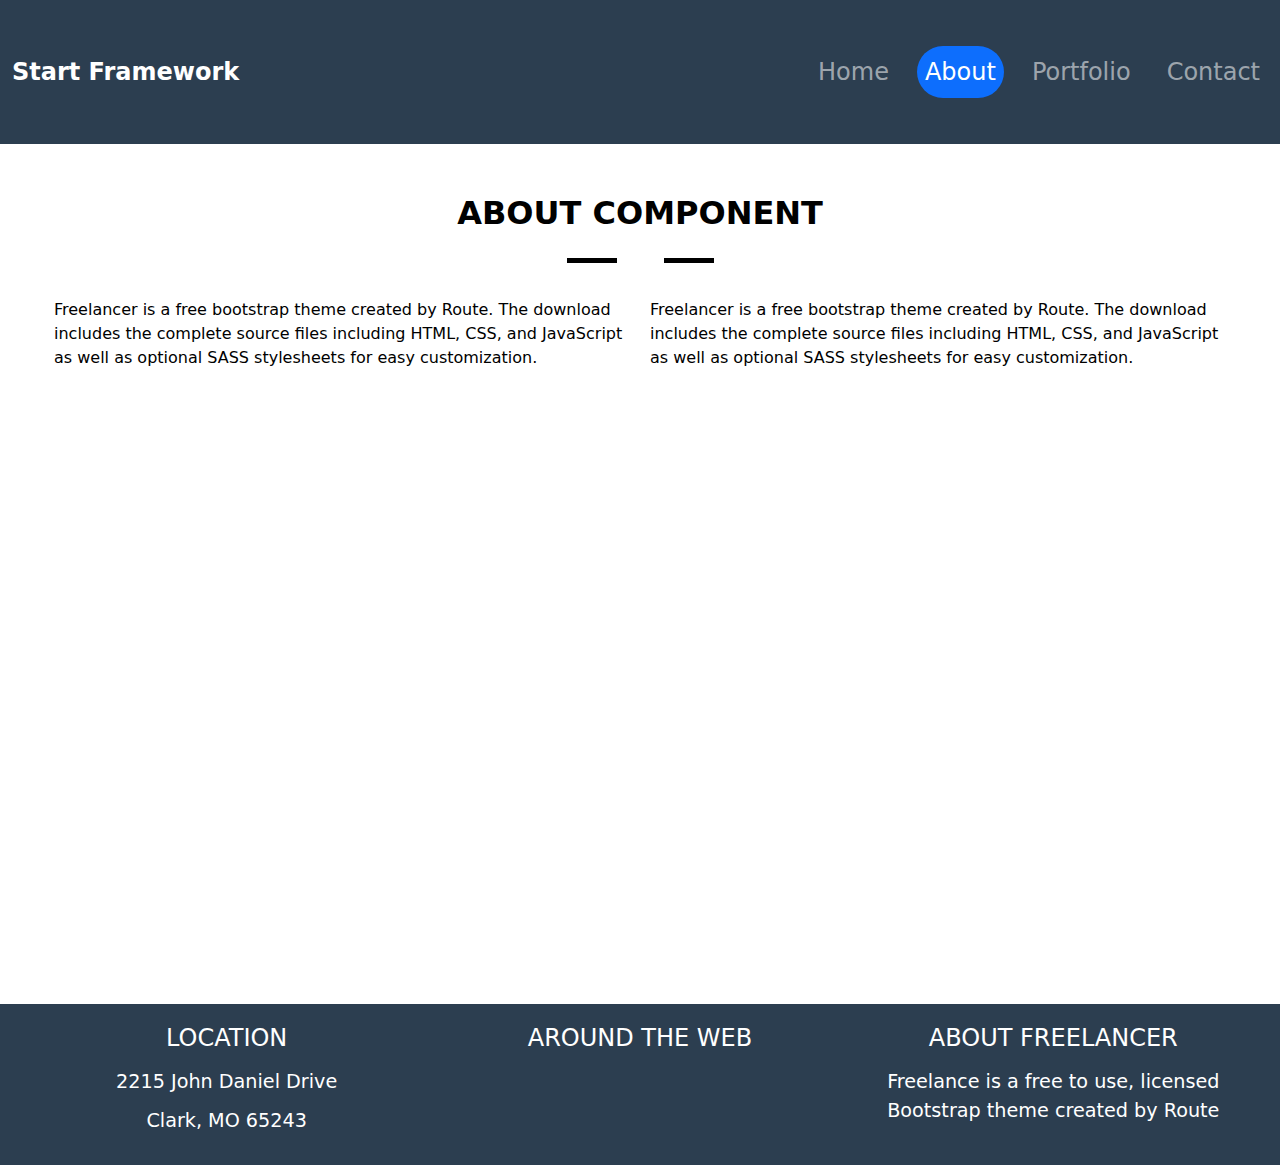
<file: about/index.html>
<!DOCTYPE html><html lang="en" data-critters-container><head>
  <meta charset="utf-8">
  <title>about</title>
  <base href="/">
  <meta name="viewport" content="width=device-width, initial-scale=1">
  <link rel="icon" type="image/x-icon" href="favicon.ico">
<style>@charset "UTF-8";:root{--bs-blue:#0d6efd;--bs-indigo:#6610f2;--bs-purple:#6f42c1;--bs-pink:#d63384;--bs-red:#dc3545;--bs-orange:#fd7e14;--bs-yellow:#ffc107;--bs-green:#198754;--bs-teal:#20c997;--bs-cyan:#0dcaf0;--bs-black:#000;--bs-white:#fff;--bs-gray:#6c757d;--bs-gray-dark:#343a40;--bs-gray-100:#f8f9fa;--bs-gray-200:#e9ecef;--bs-gray-300:#dee2e6;--bs-gray-400:#ced4da;--bs-gray-500:#adb5bd;--bs-gray-600:#6c757d;--bs-gray-700:#495057;--bs-gray-800:#343a40;--bs-gray-900:#212529;--bs-primary:#0d6efd;--bs-secondary:#6c757d;--bs-success:#198754;--bs-info:#0dcaf0;--bs-warning:#ffc107;--bs-danger:#dc3545;--bs-light:#f8f9fa;--bs-dark:#212529;--bs-primary-rgb:13,110,253;--bs-secondary-rgb:108,117,125;--bs-success-rgb:25,135,84;--bs-info-rgb:13,202,240;--bs-warning-rgb:255,193,7;--bs-danger-rgb:220,53,69;--bs-light-rgb:248,249,250;--bs-dark-rgb:33,37,41;--bs-primary-text-emphasis:#052c65;--bs-secondary-text-emphasis:#2b2f32;--bs-success-text-emphasis:#0a3622;--bs-info-text-emphasis:#055160;--bs-warning-text-emphasis:#664d03;--bs-danger-text-emphasis:#58151c;--bs-light-text-emphasis:#495057;--bs-dark-text-emphasis:#495057;--bs-primary-bg-subtle:#cfe2ff;--bs-secondary-bg-subtle:#e2e3e5;--bs-success-bg-subtle:#d1e7dd;--bs-info-bg-subtle:#cff4fc;--bs-warning-bg-subtle:#fff3cd;--bs-danger-bg-subtle:#f8d7da;--bs-light-bg-subtle:#fcfcfd;--bs-dark-bg-subtle:#ced4da;--bs-primary-border-subtle:#9ec5fe;--bs-secondary-border-subtle:#c4c8cb;--bs-success-border-subtle:#a3cfbb;--bs-info-border-subtle:#9eeaf9;--bs-warning-border-subtle:#ffe69c;--bs-danger-border-subtle:#f1aeb5;--bs-light-border-subtle:#e9ecef;--bs-dark-border-subtle:#adb5bd;--bs-white-rgb:255,255,255;--bs-black-rgb:0,0,0;--bs-font-sans-serif:system-ui,-apple-system,"Segoe UI",Roboto,"Helvetica Neue","Noto Sans","Liberation Sans",Arial,sans-serif,"Apple Color Emoji","Segoe UI Emoji","Segoe UI Symbol","Noto Color Emoji";--bs-font-monospace:SFMono-Regular,Menlo,Monaco,Consolas,"Liberation Mono","Courier New",monospace;--bs-gradient:linear-gradient(180deg, rgba(255, 255, 255, .15), rgba(255, 255, 255, 0));--bs-body-font-family:var(--bs-font-sans-serif);--bs-body-font-size:1rem;--bs-body-font-weight:400;--bs-body-line-height:1.5;--bs-body-color:#212529;--bs-body-color-rgb:33,37,41;--bs-body-bg:#fff;--bs-body-bg-rgb:255,255,255;--bs-emphasis-color:#000;--bs-emphasis-color-rgb:0,0,0;--bs-secondary-color:rgba(33, 37, 41, .75);--bs-secondary-color-rgb:33,37,41;--bs-secondary-bg:#e9ecef;--bs-secondary-bg-rgb:233,236,239;--bs-tertiary-color:rgba(33, 37, 41, .5);--bs-tertiary-color-rgb:33,37,41;--bs-tertiary-bg:#f8f9fa;--bs-tertiary-bg-rgb:248,249,250;--bs-heading-color:inherit;--bs-link-color:#0d6efd;--bs-link-color-rgb:13,110,253;--bs-link-decoration:underline;--bs-link-hover-color:#0a58ca;--bs-link-hover-color-rgb:10,88,202;--bs-code-color:#d63384;--bs-highlight-color:#212529;--bs-highlight-bg:#fff3cd;--bs-border-width:1px;--bs-border-style:solid;--bs-border-color:#dee2e6;--bs-border-color-translucent:rgba(0, 0, 0, .175);--bs-border-radius:.375rem;--bs-border-radius-sm:.25rem;--bs-border-radius-lg:.5rem;--bs-border-radius-xl:1rem;--bs-border-radius-xxl:2rem;--bs-border-radius-2xl:var(--bs-border-radius-xxl);--bs-border-radius-pill:50rem;--bs-box-shadow:0 .5rem 1rem rgba(0, 0, 0, .15);--bs-box-shadow-sm:0 .125rem .25rem rgba(0, 0, 0, .075);--bs-box-shadow-lg:0 1rem 3rem rgba(0, 0, 0, .175);--bs-box-shadow-inset:inset 0 1px 2px rgba(0, 0, 0, .075);--bs-focus-ring-width:.25rem;--bs-focus-ring-opacity:.25;--bs-focus-ring-color:rgba(13, 110, 253, .25);--bs-form-valid-color:#198754;--bs-form-valid-border-color:#198754;--bs-form-invalid-color:#dc3545;--bs-form-invalid-border-color:#dc3545}*,:after,:before{box-sizing:border-box}@media (prefers-reduced-motion:no-preference){:root{scroll-behavior:smooth}}body{margin:0;font-family:var(--bs-body-font-family);font-size:var(--bs-body-font-size);font-weight:var(--bs-body-font-weight);line-height:var(--bs-body-line-height);color:var(--bs-body-color);text-align:var(--bs-body-text-align);background-color:var(--bs-body-bg);-webkit-text-size-adjust:100%;-webkit-tap-highlight-color:transparent}h2,h3{margin-top:0;margin-bottom:.5rem;font-weight:500;line-height:1.2;color:var(--bs-heading-color)}h2{font-size:calc(1.325rem + .9vw)}@media (min-width:1200px){h2{font-size:2rem}}h3{font-size:calc(1.3rem + .6vw)}@media (min-width:1200px){h3{font-size:1.75rem}}p{margin-top:0;margin-bottom:1rem}ul{padding-left:2rem}ul{margin-top:0;margin-bottom:1rem}a{color:rgba(var(--bs-link-color-rgb),var(--bs-link-opacity,1));text-decoration:underline}a:hover{--bs-link-color-rgb:var(--bs-link-hover-color-rgb)}button{border-radius:0}button:focus:not(:focus-visible){outline:0}button{margin:0;font-family:inherit;font-size:inherit;line-height:inherit}button{text-transform:none}[type=button],button{-webkit-appearance:button}[type=button]:not(:disabled),button:not(:disabled){cursor:pointer}.container-fluid{--bs-gutter-x:1.5rem;--bs-gutter-y:0;width:100%;padding-right:calc(var(--bs-gutter-x) * .5);padding-left:calc(var(--bs-gutter-x) * .5);margin-right:auto;margin-left:auto}:root{--bs-breakpoint-xs:0;--bs-breakpoint-sm:576px;--bs-breakpoint-md:768px;--bs-breakpoint-lg:992px;--bs-breakpoint-xl:1200px;--bs-breakpoint-xxl:1400px}.collapse:not(.show){display:none}.nav-link{display:block;padding:var(--bs-nav-link-padding-y) var(--bs-nav-link-padding-x);font-size:var(--bs-nav-link-font-size);font-weight:var(--bs-nav-link-font-weight);color:var(--bs-nav-link-color);text-decoration:none;background:0 0;border:0;transition:color .15s ease-in-out,background-color .15s ease-in-out,border-color .15s ease-in-out}@media (prefers-reduced-motion:reduce){.nav-link{transition:none}}.nav-link:focus,.nav-link:hover{color:var(--bs-nav-link-hover-color)}.nav-link:focus-visible{outline:0;box-shadow:0 0 0 .25rem #0d6efd40}.nav-link:disabled{color:var(--bs-nav-link-disabled-color);pointer-events:none;cursor:default}.navbar{--bs-navbar-padding-x:0;--bs-navbar-padding-y:.5rem;--bs-navbar-color:rgba(var(--bs-emphasis-color-rgb), .65);--bs-navbar-hover-color:rgba(var(--bs-emphasis-color-rgb), .8);--bs-navbar-disabled-color:rgba(var(--bs-emphasis-color-rgb), .3);--bs-navbar-active-color:rgba(var(--bs-emphasis-color-rgb), 1);--bs-navbar-brand-padding-y:.3125rem;--bs-navbar-brand-margin-end:1rem;--bs-navbar-brand-font-size:1.25rem;--bs-navbar-brand-color:rgba(var(--bs-emphasis-color-rgb), 1);--bs-navbar-brand-hover-color:rgba(var(--bs-emphasis-color-rgb), 1);--bs-navbar-nav-link-padding-x:.5rem;--bs-navbar-toggler-padding-y:.25rem;--bs-navbar-toggler-padding-x:.75rem;--bs-navbar-toggler-font-size:1.25rem;--bs-navbar-toggler-icon-bg:url("data:image/svg+xml,%3csvg xmlns='http://www.w3.org/2000/svg' viewBox='0 0 30 30'%3e%3cpath stroke='rgba%2833, 37, 41, 0.75%29' stroke-linecap='round' stroke-miterlimit='10' stroke-width='2' d='M4 7h22M4 15h22M4 23h22'/%3e%3c/svg%3e");--bs-navbar-toggler-border-color:rgba(var(--bs-emphasis-color-rgb), .15);--bs-navbar-toggler-border-radius:var(--bs-border-radius);--bs-navbar-toggler-focus-width:.25rem;--bs-navbar-toggler-transition:box-shadow .15s ease-in-out;position:relative;display:flex;flex-wrap:wrap;align-items:center;justify-content:space-between;padding:var(--bs-navbar-padding-y) var(--bs-navbar-padding-x)}.navbar>.container-fluid{display:flex;flex-wrap:inherit;align-items:center;justify-content:space-between}.navbar-brand{padding-top:var(--bs-navbar-brand-padding-y);padding-bottom:var(--bs-navbar-brand-padding-y);margin-right:var(--bs-navbar-brand-margin-end);font-size:var(--bs-navbar-brand-font-size);color:var(--bs-navbar-brand-color);text-decoration:none;white-space:nowrap}.navbar-brand:focus,.navbar-brand:hover{color:var(--bs-navbar-brand-hover-color)}.navbar-nav{--bs-nav-link-padding-x:0;--bs-nav-link-padding-y:.5rem;--bs-nav-link-font-weight: ;--bs-nav-link-color:var(--bs-navbar-color);--bs-nav-link-hover-color:var(--bs-navbar-hover-color);--bs-nav-link-disabled-color:var(--bs-navbar-disabled-color);display:flex;flex-direction:column;padding-left:0;margin-bottom:0;list-style:none}.navbar-nav .nav-link.active{color:var(--bs-navbar-active-color)}.navbar-collapse{flex-basis:100%;flex-grow:1;align-items:center}.navbar-toggler{padding:var(--bs-navbar-toggler-padding-y) var(--bs-navbar-toggler-padding-x);font-size:var(--bs-navbar-toggler-font-size);line-height:1;color:var(--bs-navbar-color);background-color:transparent;border:var(--bs-border-width) solid var(--bs-navbar-toggler-border-color);border-radius:var(--bs-navbar-toggler-border-radius);transition:var(--bs-navbar-toggler-transition)}@media (prefers-reduced-motion:reduce){.navbar-toggler{transition:none}}.navbar-toggler:hover{text-decoration:none}.navbar-toggler:focus{text-decoration:none;outline:0;box-shadow:0 0 0 var(--bs-navbar-toggler-focus-width)}.navbar-toggler-icon{display:inline-block;width:1.5em;height:1.5em;vertical-align:middle;background-image:var(--bs-navbar-toggler-icon-bg);background-repeat:no-repeat;background-position:center;background-size:100%}@media (min-width:992px){.navbar-expand-lg{flex-wrap:nowrap;justify-content:flex-start}.navbar-expand-lg .navbar-nav{flex-direction:row}.navbar-expand-lg .navbar-nav .nav-link{padding-right:var(--bs-navbar-nav-link-padding-x);padding-left:var(--bs-navbar-nav-link-padding-x)}.navbar-expand-lg .navbar-collapse{display:flex!important;flex-basis:auto}.navbar-expand-lg .navbar-toggler{display:none}}.navbar-dark{--bs-navbar-color:rgba(255, 255, 255, .55);--bs-navbar-hover-color:rgba(255, 255, 255, .75);--bs-navbar-disabled-color:rgba(255, 255, 255, .25);--bs-navbar-active-color:#fff;--bs-navbar-brand-color:#fff;--bs-navbar-brand-hover-color:#fff;--bs-navbar-toggler-border-color:rgba(255, 255, 255, .1);--bs-navbar-toggler-icon-bg:url("data:image/svg+xml,%3csvg xmlns='http://www.w3.org/2000/svg' viewBox='0 0 30 30'%3e%3cpath stroke='rgba%28255, 255, 255, 0.55%29' stroke-linecap='round' stroke-miterlimit='10' stroke-width='2' d='M4 7h22M4 15h22M4 23h22'/%3e%3c/svg%3e")}.sticky-top{position:-webkit-sticky;position:sticky;top:0;z-index:1020}.ms-auto{margin-left:auto!important}.text-center{text-align:center!important}.text-uppercase{text-transform:uppercase!important}.bg-primary{--bs-bg-opacity:1;background-color:rgba(var(--bs-primary-rgb),var(--bs-bg-opacity))!important}.rounded-pill{border-radius:var(--bs-border-radius-pill)!important}.fa-brands,.fa-solid{-moz-osx-font-smoothing:grayscale;-webkit-font-smoothing:antialiased;display:var(--fa-display,inline-block);font-style:normal;font-variant:normal;line-height:1;text-rendering:auto}.fa-solid{font-family:"Font Awesome 6 Free"}.fa-brands{font-family:"Font Awesome 6 Brands"}.fa-globe:before{content:"\f0ac"}.fa-star:before{content:"\f005"}:root{--fa-style-family-brands:"Font Awesome 6 Brands";--fa-font-brands:normal 400 1em/1 "Font Awesome 6 Brands"}@font-face{font-family:"Font Awesome 6 Brands";font-style:normal;font-weight:400;font-display:block;src:url("./media/fa-brands-400-MDS4TU4L.woff2") format("woff2"),url("./media/fa-brands-400-CNBICIQT.ttf") format("truetype")}.fa-brands{font-weight:400}.fa-linkedin-in:before{content:"\f0e1"}.fa-facebook:before{content:"\f09a"}.fa-twitter:before{content:"\f099"}:root{--fa-font-regular:normal 400 1em/1 "Font Awesome 6 Free"}@font-face{font-family:"Font Awesome 6 Free";font-style:normal;font-weight:400;font-display:block;src:url("./media/fa-regular-400-N56QV3DR.woff2") format("woff2"),url("./media/fa-regular-400-2FI4ICQD.ttf") format("truetype")}:root{--fa-style-family-classic:"Font Awesome 6 Free";--fa-font-solid:normal 900 1em/1 "Font Awesome 6 Free"}@font-face{font-family:"Font Awesome 6 Free";font-style:normal;font-weight:900;font-display:block;src:url("./media/fa-solid-900-Z3HFQTXF.woff2") format("woff2"),url("./media/fa-solid-900-XVWCCN5V.ttf") format("truetype")}.fa-solid{font-weight:900}.star{font-size:1.5rem;margin:0 10px}
</style><link rel="stylesheet" href="styles-GJGC3FCN.css" media="print" onload="this.media='all'"><noscript><link rel="stylesheet" href="styles-GJGC3FCN.css"></noscript><style ng-app-id="ng">nav[_ngcontent-ng-c1266113787]{background-color:#2c3e50;height:16vh}nav[_ngcontent-ng-c1266113787]{font-size:2rem}.navbar-brand[_ngcontent-ng-c1266113787], .nav-link[_ngcontent-ng-c1266113787]{font-size:1.5rem;align-items:center}.nav-link[_ngcontent-ng-c1266113787]{margin-left:20px}.navbar-brand[_ngcontent-ng-c1266113787]{font-weight:700}</style><style ng-app-id="ng">.about[_ngcontent-ng-c219159635]{margin-top:50px;height:90vh}h2.text-uppercase[_ngcontent-ng-c219159635]{font-weight:700;color:#000}.decorative-lines-about[_ngcontent-ng-c219159635]{display:flex;align-items:center;justify-content:center;margin-top:10px}.lineabout[_ngcontent-ng-c219159635]{width:50px;height:5px;background-color:#000}.star[_ngcontent-ng-c219159635]{font-size:1.5rem;margin:0 10px;color:#000}.paragraphs-container[_ngcontent-ng-c219159635]{display:flex;justify-content:center;align-items:flex-start;gap:20px;margin-top:20px}.paragraphs-container[_ngcontent-ng-c219159635]   p[_ngcontent-ng-c219159635]{flex:1;max-width:45%;text-align:left;color:#000}</style><style ng-app-id="ng">.footer-container[_ngcontent-ng-c3329482961]{display:flex;justify-content:space-around;align-items:flex-start;background-color:#2c3e50;padding:20px;color:#fff;text-align:center}.footer-section[_ngcontent-ng-c3329482961]{flex:1;margin:0 10px}.footer-section[_ngcontent-ng-c3329482961]   h3[_ngcontent-ng-c3329482961]{font-size:1.5rem;margin-bottom:15px}.footer-section[_ngcontent-ng-c3329482961]   p[_ngcontent-ng-c3329482961]{font-size:1.2rem;margin-bottom:10px}.icons[_ngcontent-ng-c3329482961]{display:flex;justify-content:center;gap:10}.icons[_ngcontent-ng-c3329482961]   div[_ngcontent-ng-c3329482961]{margin:0 10px}.footer-section[_ngcontent-ng-c3329482961]   i[_ngcontent-ng-c3329482961]{font-size:2rem;margin-top:10px}</style></head>
<body><!--nghm-->
  <app-root _nghost-ng-c2283532919 ng-version="17.3.12" ngh="1" ng-server-context="ssg"><app-navbar _ngcontent-ng-c2283532919 _nghost-ng-c1266113787 ngh="0"><nav _ngcontent-ng-c1266113787 class="navbar navbar-expand-lg navbar-dark sticky-top"><div _ngcontent-ng-c1266113787 class="container-fluid"><a _ngcontent-ng-c1266113787 routerlink="home" class="navbar-brand" href="/home">Start Framework</a><button _ngcontent-ng-c1266113787 type="button" data-bs-toggle="collapse" data-bs-target="#navbarNav" aria-controls="navbarNav" aria-expanded="false" aria-label="Toggle navigation" class="navbar-toggler"><span _ngcontent-ng-c1266113787 class="navbar-toggler-icon"></span></button><div _ngcontent-ng-c1266113787 id="navbarNav" class="collapse navbar-collapse"><ul _ngcontent-ng-c1266113787 class="navbar-nav ms-auto"><li _ngcontent-ng-c1266113787 class="nav-item"><a _ngcontent-ng-c1266113787 routerlink="/home" routerlinkactive="active bg-primary rounded-pill" class="nav-link" href="/home">Home</a></li><li _ngcontent-ng-c1266113787 class="nav-item"><a _ngcontent-ng-c1266113787 routerlink="/about" routerlinkactive="active bg-primary rounded-pill" class="nav-link active bg-primary rounded-pill" href="/about">About</a></li><li _ngcontent-ng-c1266113787 class="nav-item"><a _ngcontent-ng-c1266113787 routerlink="/portfolio" routerlinkactive="active bg-primary rounded-pill" class="nav-link" href="/portfolio">Portfolio</a></li><li _ngcontent-ng-c1266113787 class="nav-item"><a _ngcontent-ng-c1266113787 routerlink="/contact" routerlinkactive="active bg-primary rounded-pill" class="nav-link" href="/contact">Contact</a></li></ul></div></div></nav></app-navbar><router-outlet _ngcontent-ng-c2283532919></router-outlet><app-about _nghost-ng-c219159635 ngh="0"><div _ngcontent-ng-c219159635 class="about text-center"><h2 _ngcontent-ng-c219159635 class="text-uppercase">About Component</h2><div _ngcontent-ng-c219159635 class="decorative-lines-about"><div _ngcontent-ng-c219159635 class="lineabout"></div><div _ngcontent-ng-c219159635 class="star"><i _ngcontent-ng-c219159635 class="fa-solid fa-star"></i></div><div _ngcontent-ng-c219159635 class="lineabout"></div></div><div _ngcontent-ng-c219159635 class="paragraphs-container"><p _ngcontent-ng-c219159635> Freelancer is a free bootstrap theme created by Route. The download includes the complete source files including HTML, CSS, and JavaScript as well as optional SASS stylesheets for easy customization. </p><p _ngcontent-ng-c219159635> Freelancer is a free bootstrap theme created by Route. The download includes the complete source files including HTML, CSS, and JavaScript as well as optional SASS stylesheets for easy customization. </p></div></div><app-footer _ngcontent-ng-c219159635 _nghost-ng-c3329482961 ngh="0"><div _ngcontent-ng-c3329482961 class="footer-container"><div _ngcontent-ng-c3329482961 class="footer-section"><h3 _ngcontent-ng-c3329482961>LOCATION</h3><p _ngcontent-ng-c3329482961>2215 John Daniel Drive</p><p _ngcontent-ng-c3329482961>Clark, MO 65243</p></div><div _ngcontent-ng-c3329482961 class="footer-section"><h3 _ngcontent-ng-c3329482961>AROUND THE WEB</h3><div _ngcontent-ng-c3329482961 class="icons"><div _ngcontent-ng-c3329482961><i _ngcontent-ng-c3329482961 class="fa-brands fa-facebook"></i></div><div _ngcontent-ng-c3329482961><i _ngcontent-ng-c3329482961 class="fa-brands fa-twitter"></i></div><div _ngcontent-ng-c3329482961><i _ngcontent-ng-c3329482961 class="fa-brands fa-linkedin-in"></i></div><div _ngcontent-ng-c3329482961><i _ngcontent-ng-c3329482961 class="fa-solid fa-globe"></i></div></div></div><div _ngcontent-ng-c3329482961 class="footer-section"><h3 _ngcontent-ng-c3329482961>ABOUT FREELANCER</h3><p _ngcontent-ng-c3329482961>Freelance is a free to use, licensed Bootstrap theme created by Route</p></div></div></app-footer></app-about><!----></app-root>
<script src="polyfills-SCHOHYNV.js" type="module"></script><script src="scripts-QYHR5MO2.js" defer></script><script src="main-Z2DY7UJ5.js" type="module"></script>

<script id="ng-state" type="application/json">{"__nghData__":[{},{"c":{"1":[{"i":"c219159635","r":1}]}}]}</script></body></html>
</file>
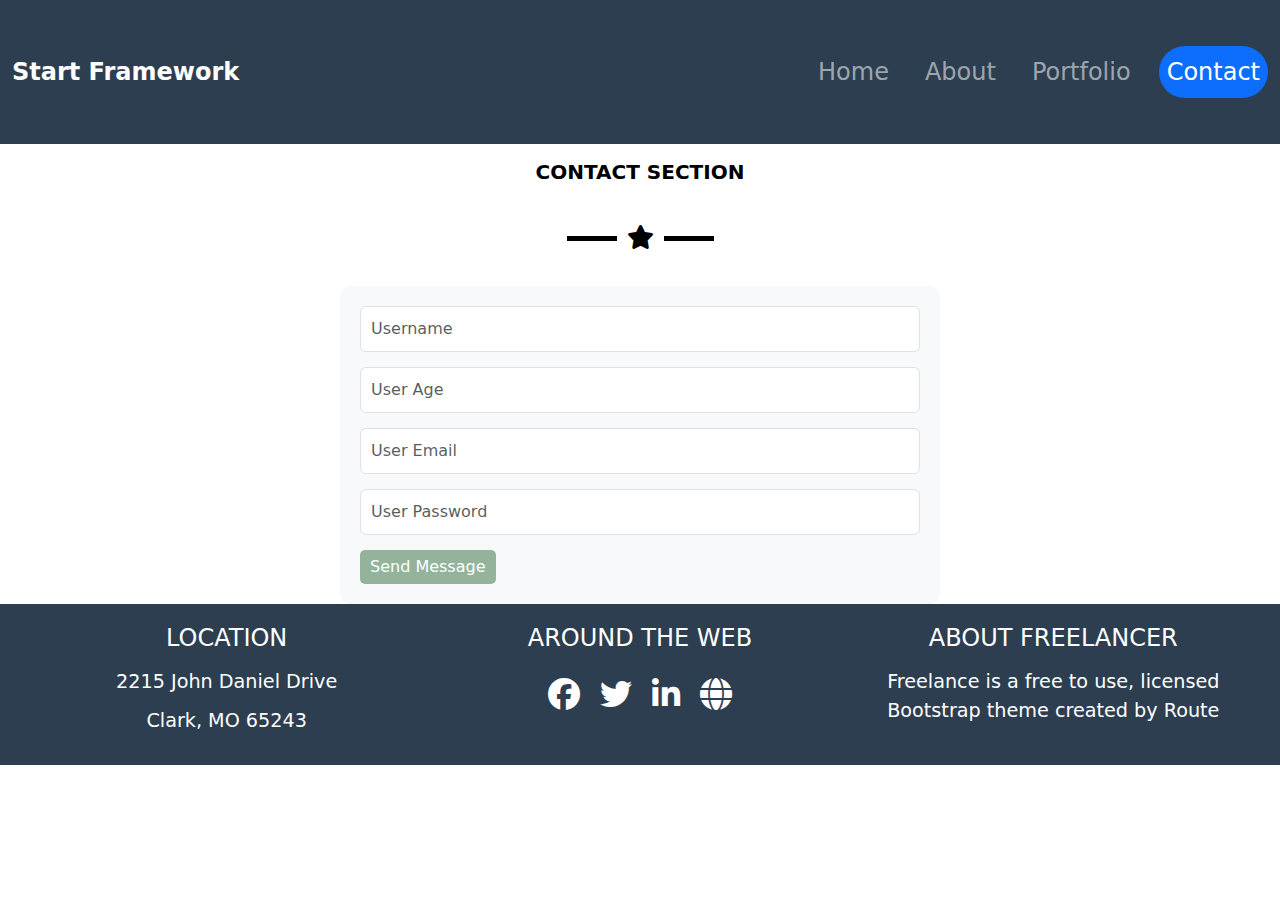
<file: contact/index.html>
<!DOCTYPE html><html lang="en" data-critters-container><head>
  <meta charset="utf-8">
  <title>contact</title>
  <base href="/">
  <meta name="viewport" content="width=device-width, initial-scale=1">
  <link rel="icon" type="image/x-icon" href="favicon.ico">
<style>@charset "UTF-8";:root{--bs-blue:#0d6efd;--bs-indigo:#6610f2;--bs-purple:#6f42c1;--bs-pink:#d63384;--bs-red:#dc3545;--bs-orange:#fd7e14;--bs-yellow:#ffc107;--bs-green:#198754;--bs-teal:#20c997;--bs-cyan:#0dcaf0;--bs-black:#000;--bs-white:#fff;--bs-gray:#6c757d;--bs-gray-dark:#343a40;--bs-gray-100:#f8f9fa;--bs-gray-200:#e9ecef;--bs-gray-300:#dee2e6;--bs-gray-400:#ced4da;--bs-gray-500:#adb5bd;--bs-gray-600:#6c757d;--bs-gray-700:#495057;--bs-gray-800:#343a40;--bs-gray-900:#212529;--bs-primary:#0d6efd;--bs-secondary:#6c757d;--bs-success:#198754;--bs-info:#0dcaf0;--bs-warning:#ffc107;--bs-danger:#dc3545;--bs-light:#f8f9fa;--bs-dark:#212529;--bs-primary-rgb:13,110,253;--bs-secondary-rgb:108,117,125;--bs-success-rgb:25,135,84;--bs-info-rgb:13,202,240;--bs-warning-rgb:255,193,7;--bs-danger-rgb:220,53,69;--bs-light-rgb:248,249,250;--bs-dark-rgb:33,37,41;--bs-primary-text-emphasis:#052c65;--bs-secondary-text-emphasis:#2b2f32;--bs-success-text-emphasis:#0a3622;--bs-info-text-emphasis:#055160;--bs-warning-text-emphasis:#664d03;--bs-danger-text-emphasis:#58151c;--bs-light-text-emphasis:#495057;--bs-dark-text-emphasis:#495057;--bs-primary-bg-subtle:#cfe2ff;--bs-secondary-bg-subtle:#e2e3e5;--bs-success-bg-subtle:#d1e7dd;--bs-info-bg-subtle:#cff4fc;--bs-warning-bg-subtle:#fff3cd;--bs-danger-bg-subtle:#f8d7da;--bs-light-bg-subtle:#fcfcfd;--bs-dark-bg-subtle:#ced4da;--bs-primary-border-subtle:#9ec5fe;--bs-secondary-border-subtle:#c4c8cb;--bs-success-border-subtle:#a3cfbb;--bs-info-border-subtle:#9eeaf9;--bs-warning-border-subtle:#ffe69c;--bs-danger-border-subtle:#f1aeb5;--bs-light-border-subtle:#e9ecef;--bs-dark-border-subtle:#adb5bd;--bs-white-rgb:255,255,255;--bs-black-rgb:0,0,0;--bs-font-sans-serif:system-ui,-apple-system,"Segoe UI",Roboto,"Helvetica Neue","Noto Sans","Liberation Sans",Arial,sans-serif,"Apple Color Emoji","Segoe UI Emoji","Segoe UI Symbol","Noto Color Emoji";--bs-font-monospace:SFMono-Regular,Menlo,Monaco,Consolas,"Liberation Mono","Courier New",monospace;--bs-gradient:linear-gradient(180deg, rgba(255, 255, 255, .15), rgba(255, 255, 255, 0));--bs-body-font-family:var(--bs-font-sans-serif);--bs-body-font-size:1rem;--bs-body-font-weight:400;--bs-body-line-height:1.5;--bs-body-color:#212529;--bs-body-color-rgb:33,37,41;--bs-body-bg:#fff;--bs-body-bg-rgb:255,255,255;--bs-emphasis-color:#000;--bs-emphasis-color-rgb:0,0,0;--bs-secondary-color:rgba(33, 37, 41, .75);--bs-secondary-color-rgb:33,37,41;--bs-secondary-bg:#e9ecef;--bs-secondary-bg-rgb:233,236,239;--bs-tertiary-color:rgba(33, 37, 41, .5);--bs-tertiary-color-rgb:33,37,41;--bs-tertiary-bg:#f8f9fa;--bs-tertiary-bg-rgb:248,249,250;--bs-heading-color:inherit;--bs-link-color:#0d6efd;--bs-link-color-rgb:13,110,253;--bs-link-decoration:underline;--bs-link-hover-color:#0a58ca;--bs-link-hover-color-rgb:10,88,202;--bs-code-color:#d63384;--bs-highlight-color:#212529;--bs-highlight-bg:#fff3cd;--bs-border-width:1px;--bs-border-style:solid;--bs-border-color:#dee2e6;--bs-border-color-translucent:rgba(0, 0, 0, .175);--bs-border-radius:.375rem;--bs-border-radius-sm:.25rem;--bs-border-radius-lg:.5rem;--bs-border-radius-xl:1rem;--bs-border-radius-xxl:2rem;--bs-border-radius-2xl:var(--bs-border-radius-xxl);--bs-border-radius-pill:50rem;--bs-box-shadow:0 .5rem 1rem rgba(0, 0, 0, .15);--bs-box-shadow-sm:0 .125rem .25rem rgba(0, 0, 0, .075);--bs-box-shadow-lg:0 1rem 3rem rgba(0, 0, 0, .175);--bs-box-shadow-inset:inset 0 1px 2px rgba(0, 0, 0, .075);--bs-focus-ring-width:.25rem;--bs-focus-ring-opacity:.25;--bs-focus-ring-color:rgba(13, 110, 253, .25);--bs-form-valid-color:#198754;--bs-form-valid-border-color:#198754;--bs-form-invalid-color:#dc3545;--bs-form-invalid-border-color:#dc3545}*,:after,:before{box-sizing:border-box}@media (prefers-reduced-motion:no-preference){:root{scroll-behavior:smooth}}body{margin:0;font-family:var(--bs-body-font-family);font-size:var(--bs-body-font-size);font-weight:var(--bs-body-font-weight);line-height:var(--bs-body-line-height);color:var(--bs-body-color);text-align:var(--bs-body-text-align);background-color:var(--bs-body-bg);-webkit-text-size-adjust:100%;-webkit-tap-highlight-color:transparent}h3,h4{margin-top:0;margin-bottom:.5rem;font-weight:500;line-height:1.2;color:var(--bs-heading-color)}h3{font-size:calc(1.3rem + .6vw)}@media (min-width:1200px){h3{font-size:1.75rem}}h4{font-size:calc(1.275rem + .3vw)}@media (min-width:1200px){h4{font-size:1.5rem}}p{margin-top:0;margin-bottom:1rem}ul{padding-left:2rem}ul{margin-top:0;margin-bottom:1rem}a{color:rgba(var(--bs-link-color-rgb),var(--bs-link-opacity,1));text-decoration:underline}a:hover{--bs-link-color-rgb:var(--bs-link-hover-color-rgb)}button{border-radius:0}button:focus:not(:focus-visible){outline:0}button,input{margin:0;font-family:inherit;font-size:inherit;line-height:inherit}button{text-transform:none}[type=button],[type=submit],button{-webkit-appearance:button}[type=button]:not(:disabled),[type=submit]:not(:disabled),button:not(:disabled){cursor:pointer}.container-fluid{--bs-gutter-x:1.5rem;--bs-gutter-y:0;width:100%;padding-right:calc(var(--bs-gutter-x) * .5);padding-left:calc(var(--bs-gutter-x) * .5);margin-right:auto;margin-left:auto}:root{--bs-breakpoint-xs:0;--bs-breakpoint-sm:576px;--bs-breakpoint-md:768px;--bs-breakpoint-lg:992px;--bs-breakpoint-xl:1200px;--bs-breakpoint-xxl:1400px}.form-control{display:block;width:100%;padding:.375rem .75rem;font-size:1rem;font-weight:400;line-height:1.5;color:var(--bs-body-color);-webkit-appearance:none;-moz-appearance:none;appearance:none;background-color:var(--bs-body-bg);background-clip:padding-box;border:var(--bs-border-width) solid var(--bs-border-color);border-radius:var(--bs-border-radius);transition:border-color .15s ease-in-out,box-shadow .15s ease-in-out}@media (prefers-reduced-motion:reduce){.form-control{transition:none}}.form-control:focus{color:var(--bs-body-color);background-color:var(--bs-body-bg);border-color:#86b7fe;outline:0;box-shadow:0 0 0 .25rem #0d6efd40}.form-control::-webkit-date-and-time-value{min-width:85px;height:1.5em;margin:0}.form-control::-webkit-datetime-edit{display:block;padding:0}.form-control::-moz-placeholder{color:var(--bs-secondary-color);opacity:1}.form-control::placeholder{color:var(--bs-secondary-color);opacity:1}.form-control:disabled{background-color:var(--bs-secondary-bg);opacity:1}.form-control::-webkit-file-upload-button{padding:.375rem .75rem;margin:-.375rem -.75rem;-webkit-margin-end:.75rem;margin-inline-end:.75rem;color:var(--bs-body-color);background-color:var(--bs-tertiary-bg);pointer-events:none;border-color:inherit;border-style:solid;border-width:0;border-inline-end-width:var(--bs-border-width);border-radius:0;-webkit-transition:color .15s ease-in-out,background-color .15s ease-in-out,border-color .15s ease-in-out,box-shadow .15s ease-in-out;transition:color .15s ease-in-out,background-color .15s ease-in-out,border-color .15s ease-in-out,box-shadow .15s ease-in-out}.form-control::file-selector-button{padding:.375rem .75rem;margin:-.375rem -.75rem;-webkit-margin-end:.75rem;margin-inline-end:.75rem;color:var(--bs-body-color);background-color:var(--bs-tertiary-bg);pointer-events:none;border-color:inherit;border-style:solid;border-width:0;border-inline-end-width:var(--bs-border-width);border-radius:0;transition:color .15s ease-in-out,background-color .15s ease-in-out,border-color .15s ease-in-out,box-shadow .15s ease-in-out}@media (prefers-reduced-motion:reduce){.form-control::-webkit-file-upload-button{-webkit-transition:none;transition:none}.form-control::file-selector-button{transition:none}}.form-control:hover:not(:disabled):not([readonly])::-webkit-file-upload-button{background-color:var(--bs-secondary-bg)}.form-control:hover:not(:disabled):not([readonly])::file-selector-button{background-color:var(--bs-secondary-bg)}.btn{--bs-btn-padding-x:.75rem;--bs-btn-padding-y:.375rem;--bs-btn-font-family: ;--bs-btn-font-size:1rem;--bs-btn-font-weight:400;--bs-btn-line-height:1.5;--bs-btn-color:var(--bs-body-color);--bs-btn-bg:transparent;--bs-btn-border-width:var(--bs-border-width);--bs-btn-border-color:transparent;--bs-btn-border-radius:var(--bs-border-radius);--bs-btn-hover-border-color:transparent;--bs-btn-box-shadow:inset 0 1px 0 rgba(255, 255, 255, .15),0 1px 1px rgba(0, 0, 0, .075);--bs-btn-disabled-opacity:.65;--bs-btn-focus-box-shadow:0 0 0 .25rem rgba(var(--bs-btn-focus-shadow-rgb), .5);display:inline-block;padding:var(--bs-btn-padding-y) var(--bs-btn-padding-x);font-family:var(--bs-btn-font-family);font-size:var(--bs-btn-font-size);font-weight:var(--bs-btn-font-weight);line-height:var(--bs-btn-line-height);color:var(--bs-btn-color);text-align:center;text-decoration:none;vertical-align:middle;cursor:pointer;-webkit-user-select:none;-moz-user-select:none;user-select:none;border:var(--bs-btn-border-width) solid var(--bs-btn-border-color);border-radius:var(--bs-btn-border-radius);background-color:var(--bs-btn-bg);transition:color .15s ease-in-out,background-color .15s ease-in-out,border-color .15s ease-in-out,box-shadow .15s ease-in-out}@media (prefers-reduced-motion:reduce){.btn{transition:none}}.btn:hover{color:var(--bs-btn-hover-color);background-color:var(--bs-btn-hover-bg);border-color:var(--bs-btn-hover-border-color)}.btn:focus-visible{color:var(--bs-btn-hover-color);background-color:var(--bs-btn-hover-bg);border-color:var(--bs-btn-hover-border-color);outline:0;box-shadow:var(--bs-btn-focus-box-shadow)}.btn:first-child:active,:not(.btn-check)+.btn:active{color:var(--bs-btn-active-color);background-color:var(--bs-btn-active-bg);border-color:var(--bs-btn-active-border-color)}.btn:first-child:active:focus-visible,:not(.btn-check)+.btn:active:focus-visible{box-shadow:var(--bs-btn-focus-box-shadow)}.btn:disabled{color:var(--bs-btn-disabled-color);pointer-events:none;background-color:var(--bs-btn-disabled-bg);border-color:var(--bs-btn-disabled-border-color);opacity:var(--bs-btn-disabled-opacity)}.btn-success{--bs-btn-color:#fff;--bs-btn-bg:#198754;--bs-btn-border-color:#198754;--bs-btn-hover-color:#fff;--bs-btn-hover-bg:#157347;--bs-btn-hover-border-color:#146c43;--bs-btn-focus-shadow-rgb:60,153,110;--bs-btn-active-color:#fff;--bs-btn-active-bg:#146c43;--bs-btn-active-border-color:#13653f;--bs-btn-active-shadow:inset 0 3px 5px rgba(0, 0, 0, .125);--bs-btn-disabled-color:#fff;--bs-btn-disabled-bg:#198754;--bs-btn-disabled-border-color:#198754}.collapse:not(.show){display:none}.nav-link{display:block;padding:var(--bs-nav-link-padding-y) var(--bs-nav-link-padding-x);font-size:var(--bs-nav-link-font-size);font-weight:var(--bs-nav-link-font-weight);color:var(--bs-nav-link-color);text-decoration:none;background:0 0;border:0;transition:color .15s ease-in-out,background-color .15s ease-in-out,border-color .15s ease-in-out}@media (prefers-reduced-motion:reduce){.nav-link{transition:none}}.nav-link:focus,.nav-link:hover{color:var(--bs-nav-link-hover-color)}.nav-link:focus-visible{outline:0;box-shadow:0 0 0 .25rem #0d6efd40}.nav-link:disabled{color:var(--bs-nav-link-disabled-color);pointer-events:none;cursor:default}.navbar{--bs-navbar-padding-x:0;--bs-navbar-padding-y:.5rem;--bs-navbar-color:rgba(var(--bs-emphasis-color-rgb), .65);--bs-navbar-hover-color:rgba(var(--bs-emphasis-color-rgb), .8);--bs-navbar-disabled-color:rgba(var(--bs-emphasis-color-rgb), .3);--bs-navbar-active-color:rgba(var(--bs-emphasis-color-rgb), 1);--bs-navbar-brand-padding-y:.3125rem;--bs-navbar-brand-margin-end:1rem;--bs-navbar-brand-font-size:1.25rem;--bs-navbar-brand-color:rgba(var(--bs-emphasis-color-rgb), 1);--bs-navbar-brand-hover-color:rgba(var(--bs-emphasis-color-rgb), 1);--bs-navbar-nav-link-padding-x:.5rem;--bs-navbar-toggler-padding-y:.25rem;--bs-navbar-toggler-padding-x:.75rem;--bs-navbar-toggler-font-size:1.25rem;--bs-navbar-toggler-icon-bg:url("data:image/svg+xml,%3csvg xmlns='http://www.w3.org/2000/svg' viewBox='0 0 30 30'%3e%3cpath stroke='rgba%2833, 37, 41, 0.75%29' stroke-linecap='round' stroke-miterlimit='10' stroke-width='2' d='M4 7h22M4 15h22M4 23h22'/%3e%3c/svg%3e");--bs-navbar-toggler-border-color:rgba(var(--bs-emphasis-color-rgb), .15);--bs-navbar-toggler-border-radius:var(--bs-border-radius);--bs-navbar-toggler-focus-width:.25rem;--bs-navbar-toggler-transition:box-shadow .15s ease-in-out;position:relative;display:flex;flex-wrap:wrap;align-items:center;justify-content:space-between;padding:var(--bs-navbar-padding-y) var(--bs-navbar-padding-x)}.navbar>.container-fluid{display:flex;flex-wrap:inherit;align-items:center;justify-content:space-between}.navbar-brand{padding-top:var(--bs-navbar-brand-padding-y);padding-bottom:var(--bs-navbar-brand-padding-y);margin-right:var(--bs-navbar-brand-margin-end);font-size:var(--bs-navbar-brand-font-size);color:var(--bs-navbar-brand-color);text-decoration:none;white-space:nowrap}.navbar-brand:focus,.navbar-brand:hover{color:var(--bs-navbar-brand-hover-color)}.navbar-nav{--bs-nav-link-padding-x:0;--bs-nav-link-padding-y:.5rem;--bs-nav-link-font-weight: ;--bs-nav-link-color:var(--bs-navbar-color);--bs-nav-link-hover-color:var(--bs-navbar-hover-color);--bs-nav-link-disabled-color:var(--bs-navbar-disabled-color);display:flex;flex-direction:column;padding-left:0;margin-bottom:0;list-style:none}.navbar-nav .nav-link.active{color:var(--bs-navbar-active-color)}.navbar-collapse{flex-basis:100%;flex-grow:1;align-items:center}.navbar-toggler{padding:var(--bs-navbar-toggler-padding-y) var(--bs-navbar-toggler-padding-x);font-size:var(--bs-navbar-toggler-font-size);line-height:1;color:var(--bs-navbar-color);background-color:transparent;border:var(--bs-border-width) solid var(--bs-navbar-toggler-border-color);border-radius:var(--bs-navbar-toggler-border-radius);transition:var(--bs-navbar-toggler-transition)}@media (prefers-reduced-motion:reduce){.navbar-toggler{transition:none}}.navbar-toggler:hover{text-decoration:none}.navbar-toggler:focus{text-decoration:none;outline:0;box-shadow:0 0 0 var(--bs-navbar-toggler-focus-width)}.navbar-toggler-icon{display:inline-block;width:1.5em;height:1.5em;vertical-align:middle;background-image:var(--bs-navbar-toggler-icon-bg);background-repeat:no-repeat;background-position:center;background-size:100%}@media (min-width:992px){.navbar-expand-lg{flex-wrap:nowrap;justify-content:flex-start}.navbar-expand-lg .navbar-nav{flex-direction:row}.navbar-expand-lg .navbar-nav .nav-link{padding-right:var(--bs-navbar-nav-link-padding-x);padding-left:var(--bs-navbar-nav-link-padding-x)}.navbar-expand-lg .navbar-collapse{display:flex!important;flex-basis:auto}.navbar-expand-lg .navbar-toggler{display:none}}.navbar-dark{--bs-navbar-color:rgba(255, 255, 255, .55);--bs-navbar-hover-color:rgba(255, 255, 255, .75);--bs-navbar-disabled-color:rgba(255, 255, 255, .25);--bs-navbar-active-color:#fff;--bs-navbar-brand-color:#fff;--bs-navbar-brand-hover-color:#fff;--bs-navbar-toggler-border-color:rgba(255, 255, 255, .1);--bs-navbar-toggler-icon-bg:url("data:image/svg+xml,%3csvg xmlns='http://www.w3.org/2000/svg' viewBox='0 0 30 30'%3e%3cpath stroke='rgba%28255, 255, 255, 0.55%29' stroke-linecap='round' stroke-miterlimit='10' stroke-width='2' d='M4 7h22M4 15h22M4 23h22'/%3e%3c/svg%3e")}.sticky-top{position:-webkit-sticky;position:sticky;top:0;z-index:1020}.ms-auto{margin-left:auto!important}.p-3{padding:1rem!important}.text-center{text-align:center!important}.text-uppercase{text-transform:uppercase!important}.bg-primary{--bs-bg-opacity:1;background-color:rgba(var(--bs-primary-rgb),var(--bs-bg-opacity))!important}.rounded-pill{border-radius:var(--bs-border-radius-pill)!important}.fa-brands,.fa-solid{-moz-osx-font-smoothing:grayscale;-webkit-font-smoothing:antialiased;display:var(--fa-display,inline-block);font-style:normal;font-variant:normal;line-height:1;text-rendering:auto}.fa-solid{font-family:"Font Awesome 6 Free"}.fa-brands{font-family:"Font Awesome 6 Brands"}.fa-globe:before{content:"\f0ac"}.fa-star:before{content:"\f005"}:root{--fa-style-family-brands:"Font Awesome 6 Brands";--fa-font-brands:normal 400 1em/1 "Font Awesome 6 Brands"}@font-face{font-family:"Font Awesome 6 Brands";font-style:normal;font-weight:400;font-display:block;src:url("./media/fa-brands-400-MDS4TU4L.woff2") format("woff2"),url("./media/fa-brands-400-CNBICIQT.ttf") format("truetype")}.fa-brands{font-weight:400}.fa-linkedin-in:before{content:"\f0e1"}.fa-facebook:before{content:"\f09a"}.fa-twitter:before{content:"\f099"}:root{--fa-font-regular:normal 400 1em/1 "Font Awesome 6 Free"}@font-face{font-family:"Font Awesome 6 Free";font-style:normal;font-weight:400;font-display:block;src:url("./media/fa-regular-400-N56QV3DR.woff2") format("woff2"),url("./media/fa-regular-400-2FI4ICQD.ttf") format("truetype")}:root{--fa-style-family-classic:"Font Awesome 6 Free";--fa-font-solid:normal 900 1em/1 "Font Awesome 6 Free"}@font-face{font-family:"Font Awesome 6 Free";font-style:normal;font-weight:900;font-display:block;src:url("./media/fa-solid-900-Z3HFQTXF.woff2") format("woff2"),url("./media/fa-solid-900-XVWCCN5V.ttf") format("truetype")}.fa-solid{font-weight:900}.star{font-size:1.5rem;margin:0 10px}
</style><link rel="stylesheet" href="styles-GJGC3FCN.css" media="print" onload="this.media='all'"><noscript><link rel="stylesheet" href="styles-GJGC3FCN.css"></noscript><style ng-app-id="ng">nav[_ngcontent-ng-c1266113787]{background-color:#2c3e50;height:16vh}nav[_ngcontent-ng-c1266113787]{font-size:2rem}.navbar-brand[_ngcontent-ng-c1266113787], .nav-link[_ngcontent-ng-c1266113787]{font-size:1.5rem;align-items:center}.nav-link[_ngcontent-ng-c1266113787]{margin-left:20px}.navbar-brand[_ngcontent-ng-c1266113787]{font-weight:700}</style><style ng-app-id="ng">h4.text-uppercase[_ngcontent-ng-c2404334025]{font-weight:700;color:#000;margin-bottom:20px;font-size:20px}.decorative-lines-about[_ngcontent-ng-c2404334025]{display:flex;align-items:center;justify-content:center;margin-top:10px}.lineabout[_ngcontent-ng-c2404334025]{width:50px;height:5px;background-color:#000}.star[_ngcontent-ng-c2404334025]{font-size:1.5rem;margin:0 10px;color:#000}.contact-form-container[_ngcontent-ng-c2404334025]{margin-top:30px;padding:20px;background-color:#f8f9fa;border-radius:10px;max-width:600px;margin-left:auto;margin-right:auto}.contact-form-container[_ngcontent-ng-c2404334025]   .form-group[_ngcontent-ng-c2404334025]{margin-bottom:15px}.contact-form-container[_ngcontent-ng-c2404334025]   .form-control[_ngcontent-ng-c2404334025]{width:100%;padding:10px;font-size:1rem}.contact-form-container[_ngcontent-ng-c2404334025]   .btn[_ngcontent-ng-c2404334025]{display:flex;width:auto;padding:5px 10px;font-size:1rem;background-color:#93b49a;color:#fff;border:none;border-radius:5px}.contact-form-container[_ngcontent-ng-c2404334025]   .btn[_ngcontent-ng-c2404334025]:hover{background-color:#113931}</style><style ng-app-id="ng">.footer-container[_ngcontent-ng-c3329482961]{display:flex;justify-content:space-around;align-items:flex-start;background-color:#2c3e50;padding:20px;color:#fff;text-align:center}.footer-section[_ngcontent-ng-c3329482961]{flex:1;margin:0 10px}.footer-section[_ngcontent-ng-c3329482961]   h3[_ngcontent-ng-c3329482961]{font-size:1.5rem;margin-bottom:15px}.footer-section[_ngcontent-ng-c3329482961]   p[_ngcontent-ng-c3329482961]{font-size:1.2rem;margin-bottom:10px}.icons[_ngcontent-ng-c3329482961]{display:flex;justify-content:center;gap:10}.icons[_ngcontent-ng-c3329482961]   div[_ngcontent-ng-c3329482961]{margin:0 10px}.footer-section[_ngcontent-ng-c3329482961]   i[_ngcontent-ng-c3329482961]{font-size:2rem;margin-top:10px}</style></head>
<body><!--nghm-->
  <app-root _nghost-ng-c2283532919 ng-version="17.3.12" ngh="1" ng-server-context="ssg"><app-navbar _ngcontent-ng-c2283532919 _nghost-ng-c1266113787 ngh="0"><nav _ngcontent-ng-c1266113787 class="navbar navbar-expand-lg navbar-dark sticky-top"><div _ngcontent-ng-c1266113787 class="container-fluid"><a _ngcontent-ng-c1266113787 routerlink="home" class="navbar-brand" href="/home">Start Framework</a><button _ngcontent-ng-c1266113787 type="button" data-bs-toggle="collapse" data-bs-target="#navbarNav" aria-controls="navbarNav" aria-expanded="false" aria-label="Toggle navigation" class="navbar-toggler"><span _ngcontent-ng-c1266113787 class="navbar-toggler-icon"></span></button><div _ngcontent-ng-c1266113787 id="navbarNav" class="collapse navbar-collapse"><ul _ngcontent-ng-c1266113787 class="navbar-nav ms-auto"><li _ngcontent-ng-c1266113787 class="nav-item"><a _ngcontent-ng-c1266113787 routerlink="/home" routerlinkactive="active bg-primary rounded-pill" class="nav-link" href="/home">Home</a></li><li _ngcontent-ng-c1266113787 class="nav-item"><a _ngcontent-ng-c1266113787 routerlink="/about" routerlinkactive="active bg-primary rounded-pill" class="nav-link" href="/about">About</a></li><li _ngcontent-ng-c1266113787 class="nav-item"><a _ngcontent-ng-c1266113787 routerlink="/portfolio" routerlinkactive="active bg-primary rounded-pill" class="nav-link" href="/portfolio">Portfolio</a></li><li _ngcontent-ng-c1266113787 class="nav-item"><a _ngcontent-ng-c1266113787 routerlink="/contact" routerlinkactive="active bg-primary rounded-pill" class="nav-link active bg-primary rounded-pill" href="/contact">Contact</a></li></ul></div></div></nav></app-navbar><router-outlet _ngcontent-ng-c2283532919></router-outlet><app-contact _nghost-ng-c2404334025 ngh="0"><h4 _ngcontent-ng-c2404334025 class="p-3 text-uppercase text-center">Contact Section</h4><div _ngcontent-ng-c2404334025 class="decorative-lines-about text-center"><div _ngcontent-ng-c2404334025 class="lineabout"></div><div _ngcontent-ng-c2404334025 class="star"><i _ngcontent-ng-c2404334025 class="fa-solid fa-star"></i></div><div _ngcontent-ng-c2404334025 class="lineabout"></div></div><div _ngcontent-ng-c2404334025 class="contact-form-container text-center"><form _ngcontent-ng-c2404334025><div _ngcontent-ng-c2404334025 class="form-group"><input _ngcontent-ng-c2404334025 type="text" placeholder="Username" class="form-control"></div><div _ngcontent-ng-c2404334025 class="form-group"><input _ngcontent-ng-c2404334025 type="text" placeholder="User Age" class="form-control"></div><div _ngcontent-ng-c2404334025 class="form-group"><input _ngcontent-ng-c2404334025 type="email" placeholder="User Email" class="form-control"></div><div _ngcontent-ng-c2404334025 class="form-group"><input _ngcontent-ng-c2404334025 type="password" placeholder="User Password" class="form-control"></div><button _ngcontent-ng-c2404334025 type="submit" class="btn btn-success">Send Message</button></form></div><app-footer _ngcontent-ng-c2404334025 _nghost-ng-c3329482961 ngh="0"><div _ngcontent-ng-c3329482961 class="footer-container"><div _ngcontent-ng-c3329482961 class="footer-section"><h3 _ngcontent-ng-c3329482961>LOCATION</h3><p _ngcontent-ng-c3329482961>2215 John Daniel Drive</p><p _ngcontent-ng-c3329482961>Clark, MO 65243</p></div><div _ngcontent-ng-c3329482961 class="footer-section"><h3 _ngcontent-ng-c3329482961>AROUND THE WEB</h3><div _ngcontent-ng-c3329482961 class="icons"><div _ngcontent-ng-c3329482961><i _ngcontent-ng-c3329482961 class="fa-brands fa-facebook"></i></div><div _ngcontent-ng-c3329482961><i _ngcontent-ng-c3329482961 class="fa-brands fa-twitter"></i></div><div _ngcontent-ng-c3329482961><i _ngcontent-ng-c3329482961 class="fa-brands fa-linkedin-in"></i></div><div _ngcontent-ng-c3329482961><i _ngcontent-ng-c3329482961 class="fa-solid fa-globe"></i></div></div></div><div _ngcontent-ng-c3329482961 class="footer-section"><h3 _ngcontent-ng-c3329482961>ABOUT FREELANCER</h3><p _ngcontent-ng-c3329482961>Freelance is a free to use, licensed Bootstrap theme created by Route</p></div></div></app-footer></app-contact><!----></app-root>
<script src="polyfills-SCHOHYNV.js" type="module"></script><script src="scripts-QYHR5MO2.js" defer></script><script src="main-Z2DY7UJ5.js" type="module"></script>

<script id="ng-state" type="application/json">{"__nghData__":[{},{"c":{"1":[{"i":"c2404334025","r":1}]}}]}</script></body></html>
</file>
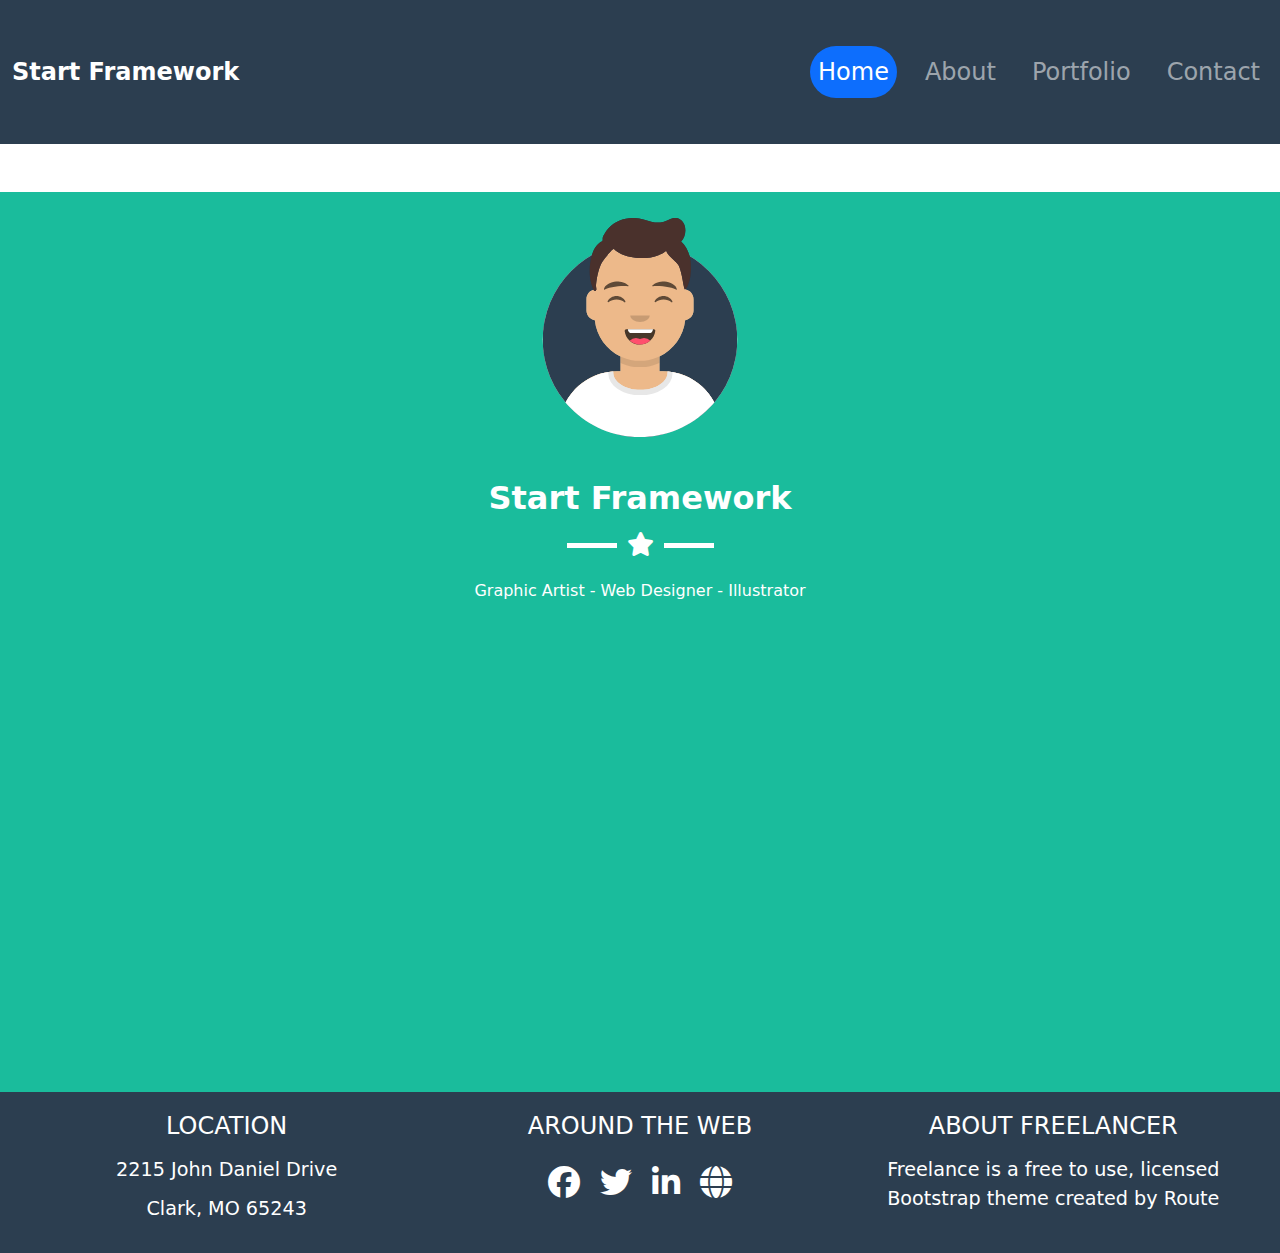
<file: home/index.html>
<!DOCTYPE html><html lang="en" data-critters-container><head>
  <meta charset="utf-8">
  <title>home</title>
  <base href="/">
  <meta name="viewport" content="width=device-width, initial-scale=1">
  <link rel="icon" type="image/x-icon" href="favicon.ico">
<style>@charset "UTF-8";:root{--bs-blue:#0d6efd;--bs-indigo:#6610f2;--bs-purple:#6f42c1;--bs-pink:#d63384;--bs-red:#dc3545;--bs-orange:#fd7e14;--bs-yellow:#ffc107;--bs-green:#198754;--bs-teal:#20c997;--bs-cyan:#0dcaf0;--bs-black:#000;--bs-white:#fff;--bs-gray:#6c757d;--bs-gray-dark:#343a40;--bs-gray-100:#f8f9fa;--bs-gray-200:#e9ecef;--bs-gray-300:#dee2e6;--bs-gray-400:#ced4da;--bs-gray-500:#adb5bd;--bs-gray-600:#6c757d;--bs-gray-700:#495057;--bs-gray-800:#343a40;--bs-gray-900:#212529;--bs-primary:#0d6efd;--bs-secondary:#6c757d;--bs-success:#198754;--bs-info:#0dcaf0;--bs-warning:#ffc107;--bs-danger:#dc3545;--bs-light:#f8f9fa;--bs-dark:#212529;--bs-primary-rgb:13,110,253;--bs-secondary-rgb:108,117,125;--bs-success-rgb:25,135,84;--bs-info-rgb:13,202,240;--bs-warning-rgb:255,193,7;--bs-danger-rgb:220,53,69;--bs-light-rgb:248,249,250;--bs-dark-rgb:33,37,41;--bs-primary-text-emphasis:#052c65;--bs-secondary-text-emphasis:#2b2f32;--bs-success-text-emphasis:#0a3622;--bs-info-text-emphasis:#055160;--bs-warning-text-emphasis:#664d03;--bs-danger-text-emphasis:#58151c;--bs-light-text-emphasis:#495057;--bs-dark-text-emphasis:#495057;--bs-primary-bg-subtle:#cfe2ff;--bs-secondary-bg-subtle:#e2e3e5;--bs-success-bg-subtle:#d1e7dd;--bs-info-bg-subtle:#cff4fc;--bs-warning-bg-subtle:#fff3cd;--bs-danger-bg-subtle:#f8d7da;--bs-light-bg-subtle:#fcfcfd;--bs-dark-bg-subtle:#ced4da;--bs-primary-border-subtle:#9ec5fe;--bs-secondary-border-subtle:#c4c8cb;--bs-success-border-subtle:#a3cfbb;--bs-info-border-subtle:#9eeaf9;--bs-warning-border-subtle:#ffe69c;--bs-danger-border-subtle:#f1aeb5;--bs-light-border-subtle:#e9ecef;--bs-dark-border-subtle:#adb5bd;--bs-white-rgb:255,255,255;--bs-black-rgb:0,0,0;--bs-font-sans-serif:system-ui,-apple-system,"Segoe UI",Roboto,"Helvetica Neue","Noto Sans","Liberation Sans",Arial,sans-serif,"Apple Color Emoji","Segoe UI Emoji","Segoe UI Symbol","Noto Color Emoji";--bs-font-monospace:SFMono-Regular,Menlo,Monaco,Consolas,"Liberation Mono","Courier New",monospace;--bs-gradient:linear-gradient(180deg, rgba(255, 255, 255, .15), rgba(255, 255, 255, 0));--bs-body-font-family:var(--bs-font-sans-serif);--bs-body-font-size:1rem;--bs-body-font-weight:400;--bs-body-line-height:1.5;--bs-body-color:#212529;--bs-body-color-rgb:33,37,41;--bs-body-bg:#fff;--bs-body-bg-rgb:255,255,255;--bs-emphasis-color:#000;--bs-emphasis-color-rgb:0,0,0;--bs-secondary-color:rgba(33, 37, 41, .75);--bs-secondary-color-rgb:33,37,41;--bs-secondary-bg:#e9ecef;--bs-secondary-bg-rgb:233,236,239;--bs-tertiary-color:rgba(33, 37, 41, .5);--bs-tertiary-color-rgb:33,37,41;--bs-tertiary-bg:#f8f9fa;--bs-tertiary-bg-rgb:248,249,250;--bs-heading-color:inherit;--bs-link-color:#0d6efd;--bs-link-color-rgb:13,110,253;--bs-link-decoration:underline;--bs-link-hover-color:#0a58ca;--bs-link-hover-color-rgb:10,88,202;--bs-code-color:#d63384;--bs-highlight-color:#212529;--bs-highlight-bg:#fff3cd;--bs-border-width:1px;--bs-border-style:solid;--bs-border-color:#dee2e6;--bs-border-color-translucent:rgba(0, 0, 0, .175);--bs-border-radius:.375rem;--bs-border-radius-sm:.25rem;--bs-border-radius-lg:.5rem;--bs-border-radius-xl:1rem;--bs-border-radius-xxl:2rem;--bs-border-radius-2xl:var(--bs-border-radius-xxl);--bs-border-radius-pill:50rem;--bs-box-shadow:0 .5rem 1rem rgba(0, 0, 0, .15);--bs-box-shadow-sm:0 .125rem .25rem rgba(0, 0, 0, .075);--bs-box-shadow-lg:0 1rem 3rem rgba(0, 0, 0, .175);--bs-box-shadow-inset:inset 0 1px 2px rgba(0, 0, 0, .075);--bs-focus-ring-width:.25rem;--bs-focus-ring-opacity:.25;--bs-focus-ring-color:rgba(13, 110, 253, .25);--bs-form-valid-color:#198754;--bs-form-valid-border-color:#198754;--bs-form-invalid-color:#dc3545;--bs-form-invalid-border-color:#dc3545}*,:after,:before{box-sizing:border-box}@media (prefers-reduced-motion:no-preference){:root{scroll-behavior:smooth}}body{margin:0;font-family:var(--bs-body-font-family);font-size:var(--bs-body-font-size);font-weight:var(--bs-body-font-weight);line-height:var(--bs-body-line-height);color:var(--bs-body-color);text-align:var(--bs-body-text-align);background-color:var(--bs-body-bg);-webkit-text-size-adjust:100%;-webkit-tap-highlight-color:transparent}h2,h3{margin-top:0;margin-bottom:.5rem;font-weight:500;line-height:1.2;color:var(--bs-heading-color)}h2{font-size:calc(1.325rem + .9vw)}@media (min-width:1200px){h2{font-size:2rem}}h3{font-size:calc(1.3rem + .6vw)}@media (min-width:1200px){h3{font-size:1.75rem}}p{margin-top:0;margin-bottom:1rem}ul{padding-left:2rem}ul{margin-top:0;margin-bottom:1rem}a{color:rgba(var(--bs-link-color-rgb),var(--bs-link-opacity,1));text-decoration:underline}a:hover{--bs-link-color-rgb:var(--bs-link-hover-color-rgb)}img{vertical-align:middle}button{border-radius:0}button:focus:not(:focus-visible){outline:0}button{margin:0;font-family:inherit;font-size:inherit;line-height:inherit}button{text-transform:none}[type=button],button{-webkit-appearance:button}[type=button]:not(:disabled),button:not(:disabled){cursor:pointer}.img-fluid{max-width:100%;height:auto}.container,.container-fluid{--bs-gutter-x:1.5rem;--bs-gutter-y:0;width:100%;padding-right:calc(var(--bs-gutter-x) * .5);padding-left:calc(var(--bs-gutter-x) * .5);margin-right:auto;margin-left:auto}@media (min-width:576px){.container{max-width:540px}}@media (min-width:768px){.container{max-width:720px}}@media (min-width:992px){.container{max-width:960px}}@media (min-width:1200px){.container{max-width:1140px}}@media (min-width:1400px){.container{max-width:1320px}}:root{--bs-breakpoint-xs:0;--bs-breakpoint-sm:576px;--bs-breakpoint-md:768px;--bs-breakpoint-lg:992px;--bs-breakpoint-xl:1200px;--bs-breakpoint-xxl:1400px}.collapse:not(.show){display:none}.nav-link{display:block;padding:var(--bs-nav-link-padding-y) var(--bs-nav-link-padding-x);font-size:var(--bs-nav-link-font-size);font-weight:var(--bs-nav-link-font-weight);color:var(--bs-nav-link-color);text-decoration:none;background:0 0;border:0;transition:color .15s ease-in-out,background-color .15s ease-in-out,border-color .15s ease-in-out}@media (prefers-reduced-motion:reduce){.nav-link{transition:none}}.nav-link:focus,.nav-link:hover{color:var(--bs-nav-link-hover-color)}.nav-link:focus-visible{outline:0;box-shadow:0 0 0 .25rem #0d6efd40}.nav-link:disabled{color:var(--bs-nav-link-disabled-color);pointer-events:none;cursor:default}.navbar{--bs-navbar-padding-x:0;--bs-navbar-padding-y:.5rem;--bs-navbar-color:rgba(var(--bs-emphasis-color-rgb), .65);--bs-navbar-hover-color:rgba(var(--bs-emphasis-color-rgb), .8);--bs-navbar-disabled-color:rgba(var(--bs-emphasis-color-rgb), .3);--bs-navbar-active-color:rgba(var(--bs-emphasis-color-rgb), 1);--bs-navbar-brand-padding-y:.3125rem;--bs-navbar-brand-margin-end:1rem;--bs-navbar-brand-font-size:1.25rem;--bs-navbar-brand-color:rgba(var(--bs-emphasis-color-rgb), 1);--bs-navbar-brand-hover-color:rgba(var(--bs-emphasis-color-rgb), 1);--bs-navbar-nav-link-padding-x:.5rem;--bs-navbar-toggler-padding-y:.25rem;--bs-navbar-toggler-padding-x:.75rem;--bs-navbar-toggler-font-size:1.25rem;--bs-navbar-toggler-icon-bg:url("data:image/svg+xml,%3csvg xmlns='http://www.w3.org/2000/svg' viewBox='0 0 30 30'%3e%3cpath stroke='rgba%2833, 37, 41, 0.75%29' stroke-linecap='round' stroke-miterlimit='10' stroke-width='2' d='M4 7h22M4 15h22M4 23h22'/%3e%3c/svg%3e");--bs-navbar-toggler-border-color:rgba(var(--bs-emphasis-color-rgb), .15);--bs-navbar-toggler-border-radius:var(--bs-border-radius);--bs-navbar-toggler-focus-width:.25rem;--bs-navbar-toggler-transition:box-shadow .15s ease-in-out;position:relative;display:flex;flex-wrap:wrap;align-items:center;justify-content:space-between;padding:var(--bs-navbar-padding-y) var(--bs-navbar-padding-x)}.navbar>.container-fluid{display:flex;flex-wrap:inherit;align-items:center;justify-content:space-between}.navbar-brand{padding-top:var(--bs-navbar-brand-padding-y);padding-bottom:var(--bs-navbar-brand-padding-y);margin-right:var(--bs-navbar-brand-margin-end);font-size:var(--bs-navbar-brand-font-size);color:var(--bs-navbar-brand-color);text-decoration:none;white-space:nowrap}.navbar-brand:focus,.navbar-brand:hover{color:var(--bs-navbar-brand-hover-color)}.navbar-nav{--bs-nav-link-padding-x:0;--bs-nav-link-padding-y:.5rem;--bs-nav-link-font-weight: ;--bs-nav-link-color:var(--bs-navbar-color);--bs-nav-link-hover-color:var(--bs-navbar-hover-color);--bs-nav-link-disabled-color:var(--bs-navbar-disabled-color);display:flex;flex-direction:column;padding-left:0;margin-bottom:0;list-style:none}.navbar-nav .nav-link.active{color:var(--bs-navbar-active-color)}.navbar-collapse{flex-basis:100%;flex-grow:1;align-items:center}.navbar-toggler{padding:var(--bs-navbar-toggler-padding-y) var(--bs-navbar-toggler-padding-x);font-size:var(--bs-navbar-toggler-font-size);line-height:1;color:var(--bs-navbar-color);background-color:transparent;border:var(--bs-border-width) solid var(--bs-navbar-toggler-border-color);border-radius:var(--bs-navbar-toggler-border-radius);transition:var(--bs-navbar-toggler-transition)}@media (prefers-reduced-motion:reduce){.navbar-toggler{transition:none}}.navbar-toggler:hover{text-decoration:none}.navbar-toggler:focus{text-decoration:none;outline:0;box-shadow:0 0 0 var(--bs-navbar-toggler-focus-width)}.navbar-toggler-icon{display:inline-block;width:1.5em;height:1.5em;vertical-align:middle;background-image:var(--bs-navbar-toggler-icon-bg);background-repeat:no-repeat;background-position:center;background-size:100%}@media (min-width:992px){.navbar-expand-lg{flex-wrap:nowrap;justify-content:flex-start}.navbar-expand-lg .navbar-nav{flex-direction:row}.navbar-expand-lg .navbar-nav .nav-link{padding-right:var(--bs-navbar-nav-link-padding-x);padding-left:var(--bs-navbar-nav-link-padding-x)}.navbar-expand-lg .navbar-collapse{display:flex!important;flex-basis:auto}.navbar-expand-lg .navbar-toggler{display:none}}.navbar-dark{--bs-navbar-color:rgba(255, 255, 255, .55);--bs-navbar-hover-color:rgba(255, 255, 255, .75);--bs-navbar-disabled-color:rgba(255, 255, 255, .25);--bs-navbar-active-color:#fff;--bs-navbar-brand-color:#fff;--bs-navbar-brand-hover-color:#fff;--bs-navbar-toggler-border-color:rgba(255, 255, 255, .1);--bs-navbar-toggler-icon-bg:url("data:image/svg+xml,%3csvg xmlns='http://www.w3.org/2000/svg' viewBox='0 0 30 30'%3e%3cpath stroke='rgba%28255, 255, 255, 0.55%29' stroke-linecap='round' stroke-miterlimit='10' stroke-width='2' d='M4 7h22M4 15h22M4 23h22'/%3e%3c/svg%3e")}.sticky-top{position:-webkit-sticky;position:sticky;top:0;z-index:1020}.mx-auto{margin-right:auto!important;margin-left:auto!important}.mt-3{margin-top:1rem!important}.mt-4{margin-top:1.5rem!important}.mt-5{margin-top:3rem!important}.ms-auto{margin-left:auto!important}.text-center{text-align:center!important}.bg-primary{--bs-bg-opacity:1;background-color:rgba(var(--bs-primary-rgb),var(--bs-bg-opacity))!important}.rounded-pill{border-radius:var(--bs-border-radius-pill)!important}.fa-brands,.fa-solid{-moz-osx-font-smoothing:grayscale;-webkit-font-smoothing:antialiased;display:var(--fa-display,inline-block);font-style:normal;font-variant:normal;line-height:1;text-rendering:auto}.fa-solid{font-family:"Font Awesome 6 Free"}.fa-brands{font-family:"Font Awesome 6 Brands"}.fa-globe:before{content:"\f0ac"}.fa-star:before{content:"\f005"}:root{--fa-style-family-brands:"Font Awesome 6 Brands";--fa-font-brands:normal 400 1em/1 "Font Awesome 6 Brands"}@font-face{font-family:"Font Awesome 6 Brands";font-style:normal;font-weight:400;font-display:block;src:url("./media/fa-brands-400-MDS4TU4L.woff2") format("woff2"),url("./media/fa-brands-400-CNBICIQT.ttf") format("truetype")}.fa-brands{font-weight:400}.fa-linkedin-in:before{content:"\f0e1"}.fa-facebook:before{content:"\f09a"}.fa-twitter:before{content:"\f099"}:root{--fa-font-regular:normal 400 1em/1 "Font Awesome 6 Free"}@font-face{font-family:"Font Awesome 6 Free";font-style:normal;font-weight:400;font-display:block;src:url("./media/fa-regular-400-N56QV3DR.woff2") format("woff2"),url("./media/fa-regular-400-2FI4ICQD.ttf") format("truetype")}:root{--fa-style-family-classic:"Font Awesome 6 Free";--fa-font-solid:normal 900 1em/1 "Font Awesome 6 Free"}@font-face{font-family:"Font Awesome 6 Free";font-style:normal;font-weight:900;font-display:block;src:url("./media/fa-solid-900-Z3HFQTXF.woff2") format("woff2"),url("./media/fa-solid-900-XVWCCN5V.ttf") format("truetype")}.fa-solid{font-weight:900}.decorative-lines{display:flex;align-items:center;justify-content:center;margin-top:10px}.line{width:50px;height:5px;background-color:#fff}.star{font-size:1.5rem;margin:0 10px}
</style><link rel="stylesheet" href="styles-GJGC3FCN.css" media="print" onload="this.media='all'"><noscript><link rel="stylesheet" href="styles-GJGC3FCN.css"></noscript><style ng-app-id="ng">nav[_ngcontent-ng-c1266113787]{background-color:#2c3e50;height:16vh}nav[_ngcontent-ng-c1266113787]{font-size:2rem}.navbar-brand[_ngcontent-ng-c1266113787], .nav-link[_ngcontent-ng-c1266113787]{font-size:1.5rem;align-items:center}.nav-link[_ngcontent-ng-c1266113787]{margin-left:20px}.navbar-brand[_ngcontent-ng-c1266113787]{font-weight:700}</style><style ng-app-id="ng">.home[_ngcontent-ng-c3090418485]   img[_ngcontent-ng-c3090418485]{width:250px;padding:18px}.home[_ngcontent-ng-c3090418485]{background-color:#1abc9c}.star[_ngcontent-ng-c3090418485]{color:#fff}.container[_ngcontent-ng-c3090418485]{margin-top:120px;height:100vh}h2[_ngcontent-ng-c3090418485]{font-weight:700;color:#fff}p[_ngcontent-ng-c3090418485]{margin-top:40px;color:#fff}</style><style ng-app-id="ng">.footer-container[_ngcontent-ng-c3329482961]{display:flex;justify-content:space-around;align-items:flex-start;background-color:#2c3e50;padding:20px;color:#fff;text-align:center}.footer-section[_ngcontent-ng-c3329482961]{flex:1;margin:0 10px}.footer-section[_ngcontent-ng-c3329482961]   h3[_ngcontent-ng-c3329482961]{font-size:1.5rem;margin-bottom:15px}.footer-section[_ngcontent-ng-c3329482961]   p[_ngcontent-ng-c3329482961]{font-size:1.2rem;margin-bottom:10px}.icons[_ngcontent-ng-c3329482961]{display:flex;justify-content:center;gap:10}.icons[_ngcontent-ng-c3329482961]   div[_ngcontent-ng-c3329482961]{margin:0 10px}.footer-section[_ngcontent-ng-c3329482961]   i[_ngcontent-ng-c3329482961]{font-size:2rem;margin-top:10px}</style></head>
<body><!--nghm-->
  <app-root _nghost-ng-c2283532919 ng-version="17.3.12" ngh="1" ng-server-context="ssg"><app-navbar _ngcontent-ng-c2283532919 _nghost-ng-c1266113787 ngh="0"><nav _ngcontent-ng-c1266113787 class="navbar navbar-expand-lg navbar-dark sticky-top"><div _ngcontent-ng-c1266113787 class="container-fluid"><a _ngcontent-ng-c1266113787 routerlink="home" class="navbar-brand" href="/home">Start Framework</a><button _ngcontent-ng-c1266113787 type="button" data-bs-toggle="collapse" data-bs-target="#navbarNav" aria-controls="navbarNav" aria-expanded="false" aria-label="Toggle navigation" class="navbar-toggler"><span _ngcontent-ng-c1266113787 class="navbar-toggler-icon"></span></button><div _ngcontent-ng-c1266113787 id="navbarNav" class="collapse navbar-collapse"><ul _ngcontent-ng-c1266113787 class="navbar-nav ms-auto"><li _ngcontent-ng-c1266113787 class="nav-item"><a _ngcontent-ng-c1266113787 routerlink="/home" routerlinkactive="active bg-primary rounded-pill" class="nav-link active bg-primary rounded-pill" href="/home">Home</a></li><li _ngcontent-ng-c1266113787 class="nav-item"><a _ngcontent-ng-c1266113787 routerlink="/about" routerlinkactive="active bg-primary rounded-pill" class="nav-link" href="/about">About</a></li><li _ngcontent-ng-c1266113787 class="nav-item"><a _ngcontent-ng-c1266113787 routerlink="/portfolio" routerlinkactive="active bg-primary rounded-pill" class="nav-link" href="/portfolio">Portfolio</a></li><li _ngcontent-ng-c1266113787 class="nav-item"><a _ngcontent-ng-c1266113787 routerlink="/contact" routerlinkactive="active bg-primary rounded-pill" class="nav-link" href="/contact">Contact</a></li></ul></div></div></nav></app-navbar><router-outlet _ngcontent-ng-c2283532919></router-outlet><app-home _nghost-ng-c3090418485 ngh="0"><div _ngcontent-ng-c3090418485 class="home"><div _ngcontent-ng-c3090418485 class="container text-center mt-5"><img _ngcontent-ng-c3090418485 src="./assets/imge/avataaars.svg" alt="Start Framework" class="img-fluid mx-auto"><h2 _ngcontent-ng-c3090418485 class="mt-4">Start Framework</h2><div _ngcontent-ng-c3090418485 class="decorative-lines"><div _ngcontent-ng-c3090418485 class="line"></div><div _ngcontent-ng-c3090418485 class="star"><i _ngcontent-ng-c3090418485 class="fa-solid fa-star"></i></div><div _ngcontent-ng-c3090418485 class="line"></div></div><p _ngcontent-ng-c3090418485 class="mt-3">Graphic Artist - Web Designer - Illustrator</p></div></div><app-footer _ngcontent-ng-c3090418485 _nghost-ng-c3329482961 ngh="0"><div _ngcontent-ng-c3329482961 class="footer-container"><div _ngcontent-ng-c3329482961 class="footer-section"><h3 _ngcontent-ng-c3329482961>LOCATION</h3><p _ngcontent-ng-c3329482961>2215 John Daniel Drive</p><p _ngcontent-ng-c3329482961>Clark, MO 65243</p></div><div _ngcontent-ng-c3329482961 class="footer-section"><h3 _ngcontent-ng-c3329482961>AROUND THE WEB</h3><div _ngcontent-ng-c3329482961 class="icons"><div _ngcontent-ng-c3329482961><i _ngcontent-ng-c3329482961 class="fa-brands fa-facebook"></i></div><div _ngcontent-ng-c3329482961><i _ngcontent-ng-c3329482961 class="fa-brands fa-twitter"></i></div><div _ngcontent-ng-c3329482961><i _ngcontent-ng-c3329482961 class="fa-brands fa-linkedin-in"></i></div><div _ngcontent-ng-c3329482961><i _ngcontent-ng-c3329482961 class="fa-solid fa-globe"></i></div></div></div><div _ngcontent-ng-c3329482961 class="footer-section"><h3 _ngcontent-ng-c3329482961>ABOUT FREELANCER</h3><p _ngcontent-ng-c3329482961>Freelance is a free to use, licensed Bootstrap theme created by Route</p></div></div></app-footer></app-home><!----></app-root>
<script src="polyfills-SCHOHYNV.js" type="module"></script><script src="scripts-QYHR5MO2.js" defer></script><script src="main-Z2DY7UJ5.js" type="module"></script>

<script id="ng-state" type="application/json">{"__nghData__":[{},{"c":{"1":[{"i":"c3090418485","r":1}]}}]}</script></body></html>
</file>
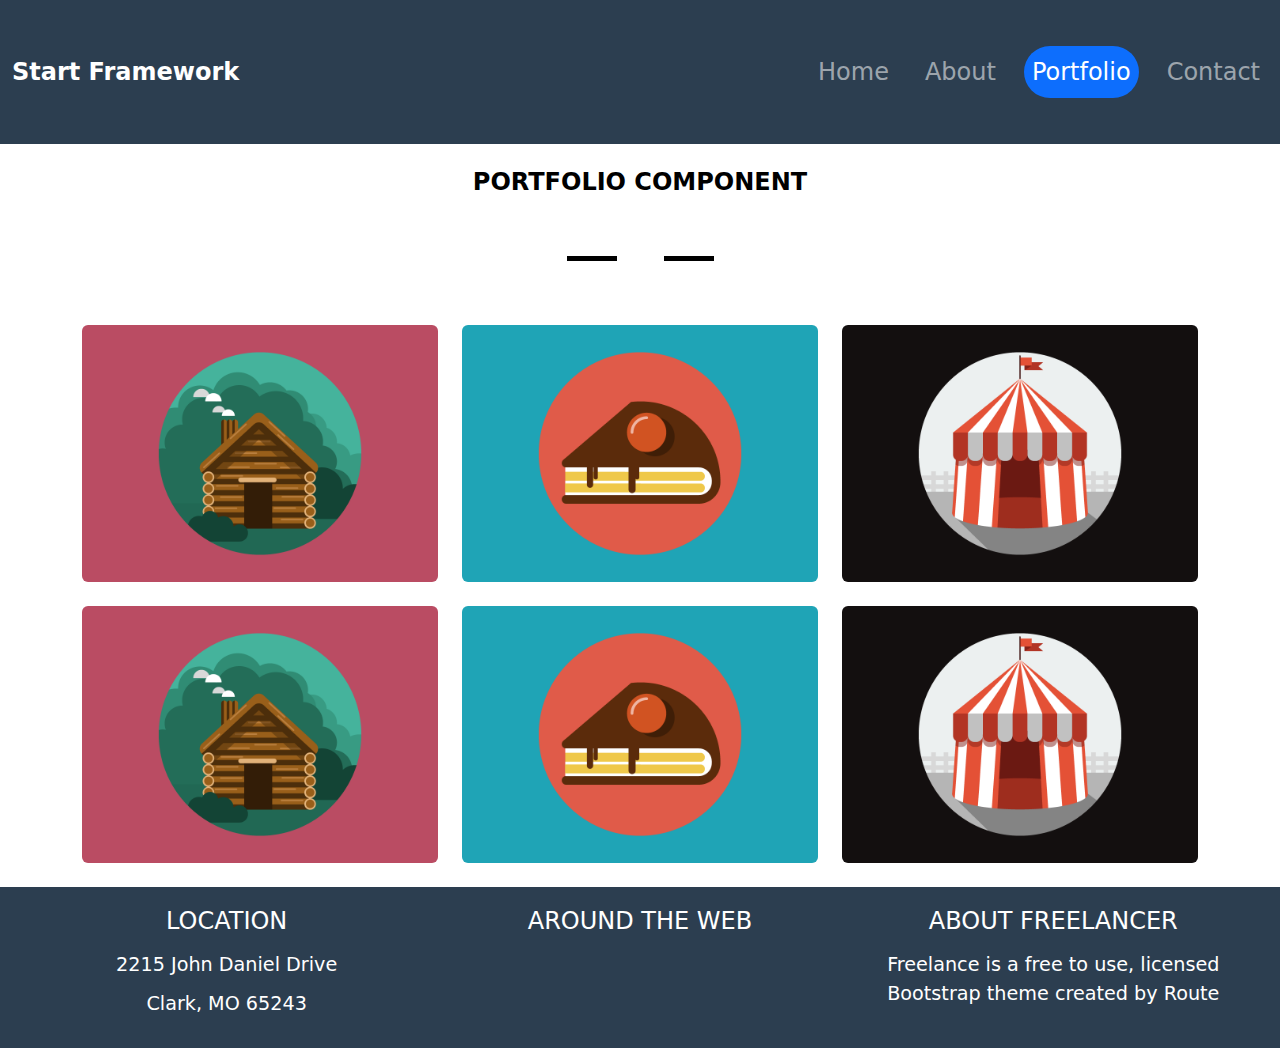
<file: portfolio/index.html>
<!DOCTYPE html><html lang="en" data-critters-container><head>
  <meta charset="utf-8">
  <title>portfolio</title>
  <base href="/">
  <meta name="viewport" content="width=device-width, initial-scale=1">
  <link rel="icon" type="image/x-icon" href="favicon.ico">
<style>@charset "UTF-8";:root{--bs-blue:#0d6efd;--bs-indigo:#6610f2;--bs-purple:#6f42c1;--bs-pink:#d63384;--bs-red:#dc3545;--bs-orange:#fd7e14;--bs-yellow:#ffc107;--bs-green:#198754;--bs-teal:#20c997;--bs-cyan:#0dcaf0;--bs-black:#000;--bs-white:#fff;--bs-gray:#6c757d;--bs-gray-dark:#343a40;--bs-gray-100:#f8f9fa;--bs-gray-200:#e9ecef;--bs-gray-300:#dee2e6;--bs-gray-400:#ced4da;--bs-gray-500:#adb5bd;--bs-gray-600:#6c757d;--bs-gray-700:#495057;--bs-gray-800:#343a40;--bs-gray-900:#212529;--bs-primary:#0d6efd;--bs-secondary:#6c757d;--bs-success:#198754;--bs-info:#0dcaf0;--bs-warning:#ffc107;--bs-danger:#dc3545;--bs-light:#f8f9fa;--bs-dark:#212529;--bs-primary-rgb:13,110,253;--bs-secondary-rgb:108,117,125;--bs-success-rgb:25,135,84;--bs-info-rgb:13,202,240;--bs-warning-rgb:255,193,7;--bs-danger-rgb:220,53,69;--bs-light-rgb:248,249,250;--bs-dark-rgb:33,37,41;--bs-primary-text-emphasis:#052c65;--bs-secondary-text-emphasis:#2b2f32;--bs-success-text-emphasis:#0a3622;--bs-info-text-emphasis:#055160;--bs-warning-text-emphasis:#664d03;--bs-danger-text-emphasis:#58151c;--bs-light-text-emphasis:#495057;--bs-dark-text-emphasis:#495057;--bs-primary-bg-subtle:#cfe2ff;--bs-secondary-bg-subtle:#e2e3e5;--bs-success-bg-subtle:#d1e7dd;--bs-info-bg-subtle:#cff4fc;--bs-warning-bg-subtle:#fff3cd;--bs-danger-bg-subtle:#f8d7da;--bs-light-bg-subtle:#fcfcfd;--bs-dark-bg-subtle:#ced4da;--bs-primary-border-subtle:#9ec5fe;--bs-secondary-border-subtle:#c4c8cb;--bs-success-border-subtle:#a3cfbb;--bs-info-border-subtle:#9eeaf9;--bs-warning-border-subtle:#ffe69c;--bs-danger-border-subtle:#f1aeb5;--bs-light-border-subtle:#e9ecef;--bs-dark-border-subtle:#adb5bd;--bs-white-rgb:255,255,255;--bs-black-rgb:0,0,0;--bs-font-sans-serif:system-ui,-apple-system,"Segoe UI",Roboto,"Helvetica Neue","Noto Sans","Liberation Sans",Arial,sans-serif,"Apple Color Emoji","Segoe UI Emoji","Segoe UI Symbol","Noto Color Emoji";--bs-font-monospace:SFMono-Regular,Menlo,Monaco,Consolas,"Liberation Mono","Courier New",monospace;--bs-gradient:linear-gradient(180deg, rgba(255, 255, 255, .15), rgba(255, 255, 255, 0));--bs-body-font-family:var(--bs-font-sans-serif);--bs-body-font-size:1rem;--bs-body-font-weight:400;--bs-body-line-height:1.5;--bs-body-color:#212529;--bs-body-color-rgb:33,37,41;--bs-body-bg:#fff;--bs-body-bg-rgb:255,255,255;--bs-emphasis-color:#000;--bs-emphasis-color-rgb:0,0,0;--bs-secondary-color:rgba(33, 37, 41, .75);--bs-secondary-color-rgb:33,37,41;--bs-secondary-bg:#e9ecef;--bs-secondary-bg-rgb:233,236,239;--bs-tertiary-color:rgba(33, 37, 41, .5);--bs-tertiary-color-rgb:33,37,41;--bs-tertiary-bg:#f8f9fa;--bs-tertiary-bg-rgb:248,249,250;--bs-heading-color:inherit;--bs-link-color:#0d6efd;--bs-link-color-rgb:13,110,253;--bs-link-decoration:underline;--bs-link-hover-color:#0a58ca;--bs-link-hover-color-rgb:10,88,202;--bs-code-color:#d63384;--bs-highlight-color:#212529;--bs-highlight-bg:#fff3cd;--bs-border-width:1px;--bs-border-style:solid;--bs-border-color:#dee2e6;--bs-border-color-translucent:rgba(0, 0, 0, .175);--bs-border-radius:.375rem;--bs-border-radius-sm:.25rem;--bs-border-radius-lg:.5rem;--bs-border-radius-xl:1rem;--bs-border-radius-xxl:2rem;--bs-border-radius-2xl:var(--bs-border-radius-xxl);--bs-border-radius-pill:50rem;--bs-box-shadow:0 .5rem 1rem rgba(0, 0, 0, .15);--bs-box-shadow-sm:0 .125rem .25rem rgba(0, 0, 0, .075);--bs-box-shadow-lg:0 1rem 3rem rgba(0, 0, 0, .175);--bs-box-shadow-inset:inset 0 1px 2px rgba(0, 0, 0, .075);--bs-focus-ring-width:.25rem;--bs-focus-ring-opacity:.25;--bs-focus-ring-color:rgba(13, 110, 253, .25);--bs-form-valid-color:#198754;--bs-form-valid-border-color:#198754;--bs-form-invalid-color:#dc3545;--bs-form-invalid-border-color:#dc3545}*,:after,:before{box-sizing:border-box}@media (prefers-reduced-motion:no-preference){:root{scroll-behavior:smooth}}body{margin:0;font-family:var(--bs-body-font-family);font-size:var(--bs-body-font-size);font-weight:var(--bs-body-font-weight);line-height:var(--bs-body-line-height);color:var(--bs-body-color);text-align:var(--bs-body-text-align);background-color:var(--bs-body-bg);-webkit-text-size-adjust:100%;-webkit-tap-highlight-color:transparent}h3,h4{margin-top:0;margin-bottom:.5rem;font-weight:500;line-height:1.2;color:var(--bs-heading-color)}h3{font-size:calc(1.3rem + .6vw)}@media (min-width:1200px){h3{font-size:1.75rem}}h4{font-size:calc(1.275rem + .3vw)}@media (min-width:1200px){h4{font-size:1.5rem}}p{margin-top:0;margin-bottom:1rem}ul{padding-left:2rem}ul{margin-top:0;margin-bottom:1rem}a{color:rgba(var(--bs-link-color-rgb),var(--bs-link-opacity,1));text-decoration:underline}a:hover{--bs-link-color-rgb:var(--bs-link-hover-color-rgb)}img{vertical-align:middle}button{border-radius:0}button:focus:not(:focus-visible){outline:0}button{margin:0;font-family:inherit;font-size:inherit;line-height:inherit}button{text-transform:none}[type=button],button{-webkit-appearance:button}[type=button]:not(:disabled),button:not(:disabled){cursor:pointer}.img-fluid{max-width:100%;height:auto}.container,.container-fluid{--bs-gutter-x:1.5rem;--bs-gutter-y:0;width:100%;padding-right:calc(var(--bs-gutter-x) * .5);padding-left:calc(var(--bs-gutter-x) * .5);margin-right:auto;margin-left:auto}@media (min-width:576px){.container{max-width:540px}}@media (min-width:768px){.container{max-width:720px}}@media (min-width:992px){.container{max-width:960px}}@media (min-width:1200px){.container{max-width:1140px}}@media (min-width:1400px){.container{max-width:1320px}}:root{--bs-breakpoint-xs:0;--bs-breakpoint-sm:576px;--bs-breakpoint-md:768px;--bs-breakpoint-lg:992px;--bs-breakpoint-xl:1200px;--bs-breakpoint-xxl:1400px}.row{--bs-gutter-x:1.5rem;--bs-gutter-y:0;display:flex;flex-wrap:wrap;margin-top:calc(-1 * var(--bs-gutter-y));margin-right:calc(-.5 * var(--bs-gutter-x));margin-left:calc(-.5 * var(--bs-gutter-x))}.row>*{flex-shrink:0;width:100%;max-width:100%;padding-right:calc(var(--bs-gutter-x) * .5);padding-left:calc(var(--bs-gutter-x) * .5);margin-top:var(--bs-gutter-y)}@media (min-width:768px){.col-md-4{flex:0 0 auto;width:33.33333333%}}.collapse:not(.show){display:none}.nav-link{display:block;padding:var(--bs-nav-link-padding-y) var(--bs-nav-link-padding-x);font-size:var(--bs-nav-link-font-size);font-weight:var(--bs-nav-link-font-weight);color:var(--bs-nav-link-color);text-decoration:none;background:0 0;border:0;transition:color .15s ease-in-out,background-color .15s ease-in-out,border-color .15s ease-in-out}@media (prefers-reduced-motion:reduce){.nav-link{transition:none}}.nav-link:focus,.nav-link:hover{color:var(--bs-nav-link-hover-color)}.nav-link:focus-visible{outline:0;box-shadow:0 0 0 .25rem #0d6efd40}.nav-link:disabled{color:var(--bs-nav-link-disabled-color);pointer-events:none;cursor:default}.navbar{--bs-navbar-padding-x:0;--bs-navbar-padding-y:.5rem;--bs-navbar-color:rgba(var(--bs-emphasis-color-rgb), .65);--bs-navbar-hover-color:rgba(var(--bs-emphasis-color-rgb), .8);--bs-navbar-disabled-color:rgba(var(--bs-emphasis-color-rgb), .3);--bs-navbar-active-color:rgba(var(--bs-emphasis-color-rgb), 1);--bs-navbar-brand-padding-y:.3125rem;--bs-navbar-brand-margin-end:1rem;--bs-navbar-brand-font-size:1.25rem;--bs-navbar-brand-color:rgba(var(--bs-emphasis-color-rgb), 1);--bs-navbar-brand-hover-color:rgba(var(--bs-emphasis-color-rgb), 1);--bs-navbar-nav-link-padding-x:.5rem;--bs-navbar-toggler-padding-y:.25rem;--bs-navbar-toggler-padding-x:.75rem;--bs-navbar-toggler-font-size:1.25rem;--bs-navbar-toggler-icon-bg:url("data:image/svg+xml,%3csvg xmlns='http://www.w3.org/2000/svg' viewBox='0 0 30 30'%3e%3cpath stroke='rgba%2833, 37, 41, 0.75%29' stroke-linecap='round' stroke-miterlimit='10' stroke-width='2' d='M4 7h22M4 15h22M4 23h22'/%3e%3c/svg%3e");--bs-navbar-toggler-border-color:rgba(var(--bs-emphasis-color-rgb), .15);--bs-navbar-toggler-border-radius:var(--bs-border-radius);--bs-navbar-toggler-focus-width:.25rem;--bs-navbar-toggler-transition:box-shadow .15s ease-in-out;position:relative;display:flex;flex-wrap:wrap;align-items:center;justify-content:space-between;padding:var(--bs-navbar-padding-y) var(--bs-navbar-padding-x)}.navbar>.container-fluid{display:flex;flex-wrap:inherit;align-items:center;justify-content:space-between}.navbar-brand{padding-top:var(--bs-navbar-brand-padding-y);padding-bottom:var(--bs-navbar-brand-padding-y);margin-right:var(--bs-navbar-brand-margin-end);font-size:var(--bs-navbar-brand-font-size);color:var(--bs-navbar-brand-color);text-decoration:none;white-space:nowrap}.navbar-brand:focus,.navbar-brand:hover{color:var(--bs-navbar-brand-hover-color)}.navbar-nav{--bs-nav-link-padding-x:0;--bs-nav-link-padding-y:.5rem;--bs-nav-link-font-weight: ;--bs-nav-link-color:var(--bs-navbar-color);--bs-nav-link-hover-color:var(--bs-navbar-hover-color);--bs-nav-link-disabled-color:var(--bs-navbar-disabled-color);display:flex;flex-direction:column;padding-left:0;margin-bottom:0;list-style:none}.navbar-nav .nav-link.active{color:var(--bs-navbar-active-color)}.navbar-collapse{flex-basis:100%;flex-grow:1;align-items:center}.navbar-toggler{padding:var(--bs-navbar-toggler-padding-y) var(--bs-navbar-toggler-padding-x);font-size:var(--bs-navbar-toggler-font-size);line-height:1;color:var(--bs-navbar-color);background-color:transparent;border:var(--bs-border-width) solid var(--bs-navbar-toggler-border-color);border-radius:var(--bs-navbar-toggler-border-radius);transition:var(--bs-navbar-toggler-transition)}@media (prefers-reduced-motion:reduce){.navbar-toggler{transition:none}}.navbar-toggler:hover{text-decoration:none}.navbar-toggler:focus{text-decoration:none;outline:0;box-shadow:0 0 0 var(--bs-navbar-toggler-focus-width)}.navbar-toggler-icon{display:inline-block;width:1.5em;height:1.5em;vertical-align:middle;background-image:var(--bs-navbar-toggler-icon-bg);background-repeat:no-repeat;background-position:center;background-size:100%}@media (min-width:992px){.navbar-expand-lg{flex-wrap:nowrap;justify-content:flex-start}.navbar-expand-lg .navbar-nav{flex-direction:row}.navbar-expand-lg .navbar-nav .nav-link{padding-right:var(--bs-navbar-nav-link-padding-x);padding-left:var(--bs-navbar-nav-link-padding-x)}.navbar-expand-lg .navbar-collapse{display:flex!important;flex-basis:auto}.navbar-expand-lg .navbar-toggler{display:none}}.navbar-dark{--bs-navbar-color:rgba(255, 255, 255, .55);--bs-navbar-hover-color:rgba(255, 255, 255, .75);--bs-navbar-disabled-color:rgba(255, 255, 255, .25);--bs-navbar-active-color:#fff;--bs-navbar-brand-color:#fff;--bs-navbar-brand-hover-color:#fff;--bs-navbar-toggler-border-color:rgba(255, 255, 255, .1);--bs-navbar-toggler-icon-bg:url("data:image/svg+xml,%3csvg xmlns='http://www.w3.org/2000/svg' viewBox='0 0 30 30'%3e%3cpath stroke='rgba%28255, 255, 255, 0.55%29' stroke-linecap='round' stroke-miterlimit='10' stroke-width='2' d='M4 7h22M4 15h22M4 23h22'/%3e%3c/svg%3e")}.sticky-top{position:-webkit-sticky;position:sticky;top:0;z-index:1020}.d-flex{display:flex!important}.position-relative{position:relative!important}.position-absolute{position:absolute!important}.top-0{top:0!important}.start-0{left:0!important}.w-100{width:100%!important}.h-100{height:100%!important}.justify-content-center{justify-content:center!important}.align-items-center{align-items:center!important}.mt-5{margin-top:3rem!important}.mb-4{margin-bottom:1.5rem!important}.ms-auto{margin-left:auto!important}.p-4{padding:1.5rem!important}.text-center{text-align:center!important}.text-uppercase{text-transform:uppercase!important}.bg-primary{--bs-bg-opacity:1;background-color:rgba(var(--bs-primary-rgb),var(--bs-bg-opacity))!important}.rounded{border-radius:var(--bs-border-radius)!important}.rounded-pill{border-radius:var(--bs-border-radius-pill)!important}.fa-brands,.fa-solid{-moz-osx-font-smoothing:grayscale;-webkit-font-smoothing:antialiased;display:var(--fa-display,inline-block);font-style:normal;font-variant:normal;line-height:1;text-rendering:auto}.fa-solid{font-family:"Font Awesome 6 Free"}.fa-brands{font-family:"Font Awesome 6 Brands"}.fa-globe:before{content:"\f0ac"}.fa-star:before{content:"\f005"}.fa-plus:before{content:"+"}:root{--fa-style-family-brands:"Font Awesome 6 Brands";--fa-font-brands:normal 400 1em/1 "Font Awesome 6 Brands"}@font-face{font-family:"Font Awesome 6 Brands";font-style:normal;font-weight:400;font-display:block;src:url("./media/fa-brands-400-MDS4TU4L.woff2") format("woff2"),url("./media/fa-brands-400-CNBICIQT.ttf") format("truetype")}.fa-brands{font-weight:400}.fa-linkedin-in:before{content:"\f0e1"}.fa-facebook:before{content:"\f09a"}.fa-twitter:before{content:"\f099"}:root{--fa-font-regular:normal 400 1em/1 "Font Awesome 6 Free"}@font-face{font-family:"Font Awesome 6 Free";font-style:normal;font-weight:400;font-display:block;src:url("./media/fa-regular-400-N56QV3DR.woff2") format("woff2"),url("./media/fa-regular-400-2FI4ICQD.ttf") format("truetype")}:root{--fa-style-family-classic:"Font Awesome 6 Free";--fa-font-solid:normal 900 1em/1 "Font Awesome 6 Free"}@font-face{font-family:"Font Awesome 6 Free";font-style:normal;font-weight:900;font-display:block;src:url("./media/fa-solid-900-Z3HFQTXF.woff2") format("woff2"),url("./media/fa-solid-900-XVWCCN5V.ttf") format("truetype")}.fa-solid{font-weight:900}.star{font-size:1.5rem;margin:0 10px}
</style><link rel="stylesheet" href="styles-GJGC3FCN.css" media="print" onload="this.media='all'"><noscript><link rel="stylesheet" href="styles-GJGC3FCN.css"></noscript><style ng-app-id="ng">nav[_ngcontent-ng-c1266113787]{background-color:#2c3e50;height:16vh}nav[_ngcontent-ng-c1266113787]{font-size:2rem}.navbar-brand[_ngcontent-ng-c1266113787], .nav-link[_ngcontent-ng-c1266113787]{font-size:1.5rem;align-items:center}.nav-link[_ngcontent-ng-c1266113787]{margin-left:20px}.navbar-brand[_ngcontent-ng-c1266113787]{font-weight:700}</style><style ng-app-id="ng">.img-container[_ngcontent-ng-c1482570821]{position:relative;overflow:hidden}.hover-layer[_ngcontent-ng-c1482570821]{position:absolute;top:0;left:0;width:100%;height:100%;background-color:#28a745b3;display:flex;align-items:center;justify-content:center;opacity:0;transition:opacity .3s ease}.img-container[_ngcontent-ng-c1482570821]:hover   .hover-layer[_ngcontent-ng-c1482570821]{opacity:1}h4.text-uppercase[_ngcontent-ng-c1482570821]{font-weight:700;color:#000;margin-bottom:20px}.decorative-lines-about[_ngcontent-ng-c1482570821]{display:flex;align-items:center;justify-content:center;margin-top:10px}.lineabout[_ngcontent-ng-c1482570821]{width:50px;height:5px;background-color:#000}.star[_ngcontent-ng-c1482570821]{font-size:1.5rem;margin:0 10px;color:#000}.modal-overlay[_ngcontent-ng-c1482570821]{position:fixed;top:0;left:0;width:100%;height:100%;background-color:#000000bf;z-index:1050;display:flex;align-items:center;justify-content:center}.hover-layer[_ngcontent-ng-c1482570821]{background-color:#28a745bf;transition:background-color .3s ease}.hover-layer[_ngcontent-ng-c1482570821]   i[_ngcontent-ng-c1482570821]{color:#fff;font-size:2rem}.hover-layer[_ngcontent-ng-c1482570821]:hover{background-color:#28a745}</style><style ng-app-id="ng">.footer-container[_ngcontent-ng-c3329482961]{display:flex;justify-content:space-around;align-items:flex-start;background-color:#2c3e50;padding:20px;color:#fff;text-align:center}.footer-section[_ngcontent-ng-c3329482961]{flex:1;margin:0 10px}.footer-section[_ngcontent-ng-c3329482961]   h3[_ngcontent-ng-c3329482961]{font-size:1.5rem;margin-bottom:15px}.footer-section[_ngcontent-ng-c3329482961]   p[_ngcontent-ng-c3329482961]{font-size:1.2rem;margin-bottom:10px}.icons[_ngcontent-ng-c3329482961]{display:flex;justify-content:center;gap:10}.icons[_ngcontent-ng-c3329482961]   div[_ngcontent-ng-c3329482961]{margin:0 10px}.footer-section[_ngcontent-ng-c3329482961]   i[_ngcontent-ng-c3329482961]{font-size:2rem;margin-top:10px}</style></head>
<body><!--nghm-->
  <app-root _nghost-ng-c2283532919 ng-version="17.3.12" ngh="2" ng-server-context="ssg"><app-navbar _ngcontent-ng-c2283532919 _nghost-ng-c1266113787 ngh="0"><nav _ngcontent-ng-c1266113787 class="navbar navbar-expand-lg navbar-dark sticky-top"><div _ngcontent-ng-c1266113787 class="container-fluid"><a _ngcontent-ng-c1266113787 routerlink="home" class="navbar-brand" href="/home">Start Framework</a><button _ngcontent-ng-c1266113787 type="button" data-bs-toggle="collapse" data-bs-target="#navbarNav" aria-controls="navbarNav" aria-expanded="false" aria-label="Toggle navigation" class="navbar-toggler"><span _ngcontent-ng-c1266113787 class="navbar-toggler-icon"></span></button><div _ngcontent-ng-c1266113787 id="navbarNav" class="collapse navbar-collapse"><ul _ngcontent-ng-c1266113787 class="navbar-nav ms-auto"><li _ngcontent-ng-c1266113787 class="nav-item"><a _ngcontent-ng-c1266113787 routerlink="/home" routerlinkactive="active bg-primary rounded-pill" class="nav-link" href="/home">Home</a></li><li _ngcontent-ng-c1266113787 class="nav-item"><a _ngcontent-ng-c1266113787 routerlink="/about" routerlinkactive="active bg-primary rounded-pill" class="nav-link" href="/about">About</a></li><li _ngcontent-ng-c1266113787 class="nav-item"><a _ngcontent-ng-c1266113787 routerlink="/portfolio" routerlinkactive="active bg-primary rounded-pill" class="nav-link active bg-primary rounded-pill" href="/portfolio">Portfolio</a></li><li _ngcontent-ng-c1266113787 class="nav-item"><a _ngcontent-ng-c1266113787 routerlink="/contact" routerlinkactive="active bg-primary rounded-pill" class="nav-link" href="/contact">Contact</a></li></ul></div></div></nav></app-navbar><router-outlet _ngcontent-ng-c2283532919></router-outlet><app-portfolio _nghost-ng-c1482570821 ngh="1"><h4 _ngcontent-ng-c1482570821 class="p-4 text-uppercase text-center">portfolio component</h4><div _ngcontent-ng-c1482570821 class="decorative-lines-about text-center"><div _ngcontent-ng-c1482570821 class="lineabout"></div><div _ngcontent-ng-c1482570821 class="star"><i _ngcontent-ng-c1482570821 class="fa-solid fa-star"></i></div><div _ngcontent-ng-c1482570821 class="lineabout"></div></div><div _ngcontent-ng-c1482570821 class="container mt-5"><div _ngcontent-ng-c1482570821 class="row"><div _ngcontent-ng-c1482570821 class="col-md-4 mb-4"><div _ngcontent-ng-c1482570821 class="img-container position-relative"><img _ngcontent-ng-c1482570821 src="./assets/imge/poert1.png" alt="Image 1" class="img-fluid rounded"><div _ngcontent-ng-c1482570821 class="hover-layer position-absolute top-0 start-0 w-100 h-100 d-flex align-items-center justify-content-center"><i _ngcontent-ng-c1482570821 class="fa-solid fa-plus"></i></div></div></div><div _ngcontent-ng-c1482570821 class="col-md-4 mb-4"><div _ngcontent-ng-c1482570821 class="img-container position-relative"><img _ngcontent-ng-c1482570821 src="./assets/imge/port2.png" alt="Image 2" class="img-fluid rounded"><div _ngcontent-ng-c1482570821 class="hover-layer position-absolute top-0 start-0 w-100 h-100 d-flex align-items-center justify-content-center"><i _ngcontent-ng-c1482570821 class="fa-solid fa-plus"></i></div></div></div><div _ngcontent-ng-c1482570821 class="col-md-4 mb-4"><div _ngcontent-ng-c1482570821 class="img-container position-relative"><img _ngcontent-ng-c1482570821 src="./assets/imge/port3.png" alt="Image 3" class="img-fluid rounded"><div _ngcontent-ng-c1482570821 class="hover-layer position-absolute top-0 start-0 w-100 h-100 d-flex align-items-center justify-content-center"><i _ngcontent-ng-c1482570821 class="fa-solid fa-plus"></i></div></div></div><div _ngcontent-ng-c1482570821 class="col-md-4 mb-4"><div _ngcontent-ng-c1482570821 class="img-container position-relative"><img _ngcontent-ng-c1482570821 src="./assets/imge/poert1.png" alt="Image 4" class="img-fluid rounded"><div _ngcontent-ng-c1482570821 class="hover-layer position-absolute top-0 start-0 w-100 h-100 d-flex align-items-center justify-content-center"><i _ngcontent-ng-c1482570821 class="fa-solid fa-plus"></i></div></div></div><div _ngcontent-ng-c1482570821 class="col-md-4 mb-4"><div _ngcontent-ng-c1482570821 class="img-container position-relative"><img _ngcontent-ng-c1482570821 src="./assets/imge/port2.png" alt="Image 5" class="img-fluid rounded"><div _ngcontent-ng-c1482570821 class="hover-layer position-absolute top-0 start-0 w-100 h-100 d-flex align-items-center justify-content-center"><i _ngcontent-ng-c1482570821 class="fa-solid fa-plus"></i></div></div></div><div _ngcontent-ng-c1482570821 class="col-md-4 mb-4"><div _ngcontent-ng-c1482570821 class="img-container position-relative"><img _ngcontent-ng-c1482570821 src="./assets/imge/port3.png" alt="Image 6" class="img-fluid rounded"><div _ngcontent-ng-c1482570821 class="hover-layer position-absolute top-0 start-0 w-100 h-100 d-flex align-items-center justify-content-center"><i _ngcontent-ng-c1482570821 class="fa-solid fa-plus"></i></div></div></div></div></div><!----><app-footer _ngcontent-ng-c1482570821 _nghost-ng-c3329482961 ngh="0"><div _ngcontent-ng-c3329482961 class="footer-container"><div _ngcontent-ng-c3329482961 class="footer-section"><h3 _ngcontent-ng-c3329482961>LOCATION</h3><p _ngcontent-ng-c3329482961>2215 John Daniel Drive</p><p _ngcontent-ng-c3329482961>Clark, MO 65243</p></div><div _ngcontent-ng-c3329482961 class="footer-section"><h3 _ngcontent-ng-c3329482961>AROUND THE WEB</h3><div _ngcontent-ng-c3329482961 class="icons"><div _ngcontent-ng-c3329482961><i _ngcontent-ng-c3329482961 class="fa-brands fa-facebook"></i></div><div _ngcontent-ng-c3329482961><i _ngcontent-ng-c3329482961 class="fa-brands fa-twitter"></i></div><div _ngcontent-ng-c3329482961><i _ngcontent-ng-c3329482961 class="fa-brands fa-linkedin-in"></i></div><div _ngcontent-ng-c3329482961><i _ngcontent-ng-c3329482961 class="fa-solid fa-globe"></i></div></div></div><div _ngcontent-ng-c3329482961 class="footer-section"><h3 _ngcontent-ng-c3329482961>ABOUT FREELANCER</h3><p _ngcontent-ng-c3329482961>Freelance is a free to use, licensed Bootstrap theme created by Route</p></div></div></app-footer></app-portfolio><!----></app-root>
<script src="polyfills-SCHOHYNV.js" type="module"></script><script src="scripts-QYHR5MO2.js" defer></script><script src="main-Z2DY7UJ5.js" type="module"></script>

<script id="ng-state" type="application/json">{"__nghData__":[{},{"t":{"39":"t0"},"c":{"39":[]}},{"c":{"1":[{"i":"c1482570821","r":1}]}}]}</script></body></html>
</file>
